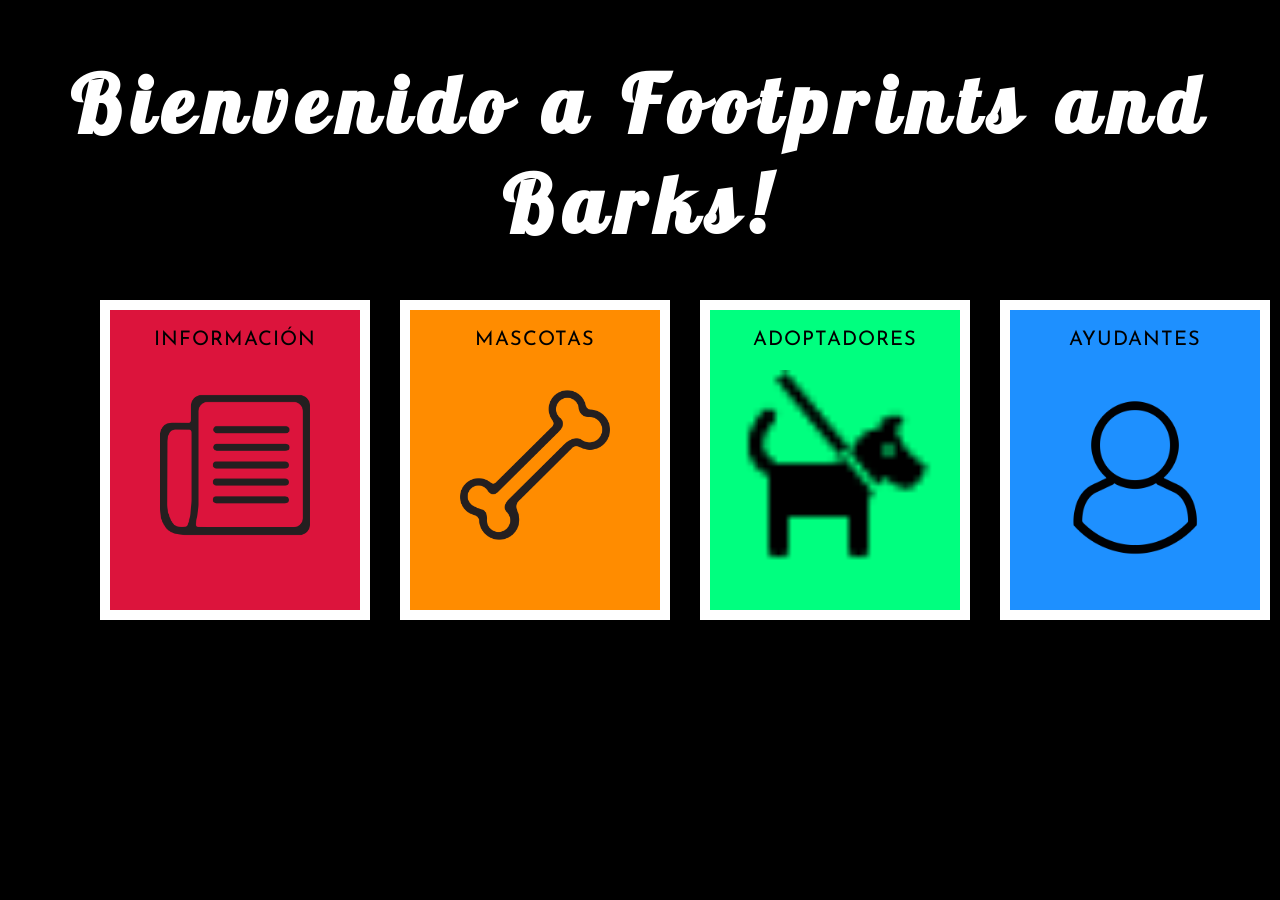
<file: docs/index.html>
<!DOCTYPE html>
<html lang = "es">
<head>
    <meta charset = "UTF-8">
    <title>Footprints and Barks</title>
    <link rel = "shortcut icon" href = "favicon.ico" >
    <link href = "estilos.css" type = "text/css" rel = "stylesheet">
    <link href = "https://fonts.googleapis.com/css?family=Lobster" rel = "stylesheet">
    <link href = "https://fonts.googleapis.com/css?family=Josefin+Sans" rel = "stylesheet">
    <script src="jquery-3.1.1.min.js">  </script>
</head>
<body>
    <h1> Bienvenido a Footprints and Barks! </h1>
    <br>

    <a href = "informacion.html">
        <div id = "div1">
            <p><center>INFORMACIÓN</center></p>
            <br>
            <img src="history.ico" alt ="imagen de huesos" height="150" width="150">
        </div>
    </a>

    <a href = "DB_DOGS.html">
        <div id = "div2">
            <p><center>MASCOTAS</center></p>
            <br>
            <img src="bones.ico" alt ="imagen de huesos" height="150" width="150">
            <!--<a href = "DB_DOGS.html" >  Base de datos de los perros  </a>-->
        </div>
    </a>

    <div id = "div3">
        <p><center>ADOPTADORES</center></p>
        <img src="dog.png" alt ="huella de perro" height="200" width="200">
    </div>

    <div id = "div4">
        <p> <center>AYUDANTES</center> </p>
        <img src="person.ico" alt ="Equipo de trabajo" height="200" width="200">
    </div>
    <script src="main.js" type="text/javascript">  </script>
</body>
</html>
</file>
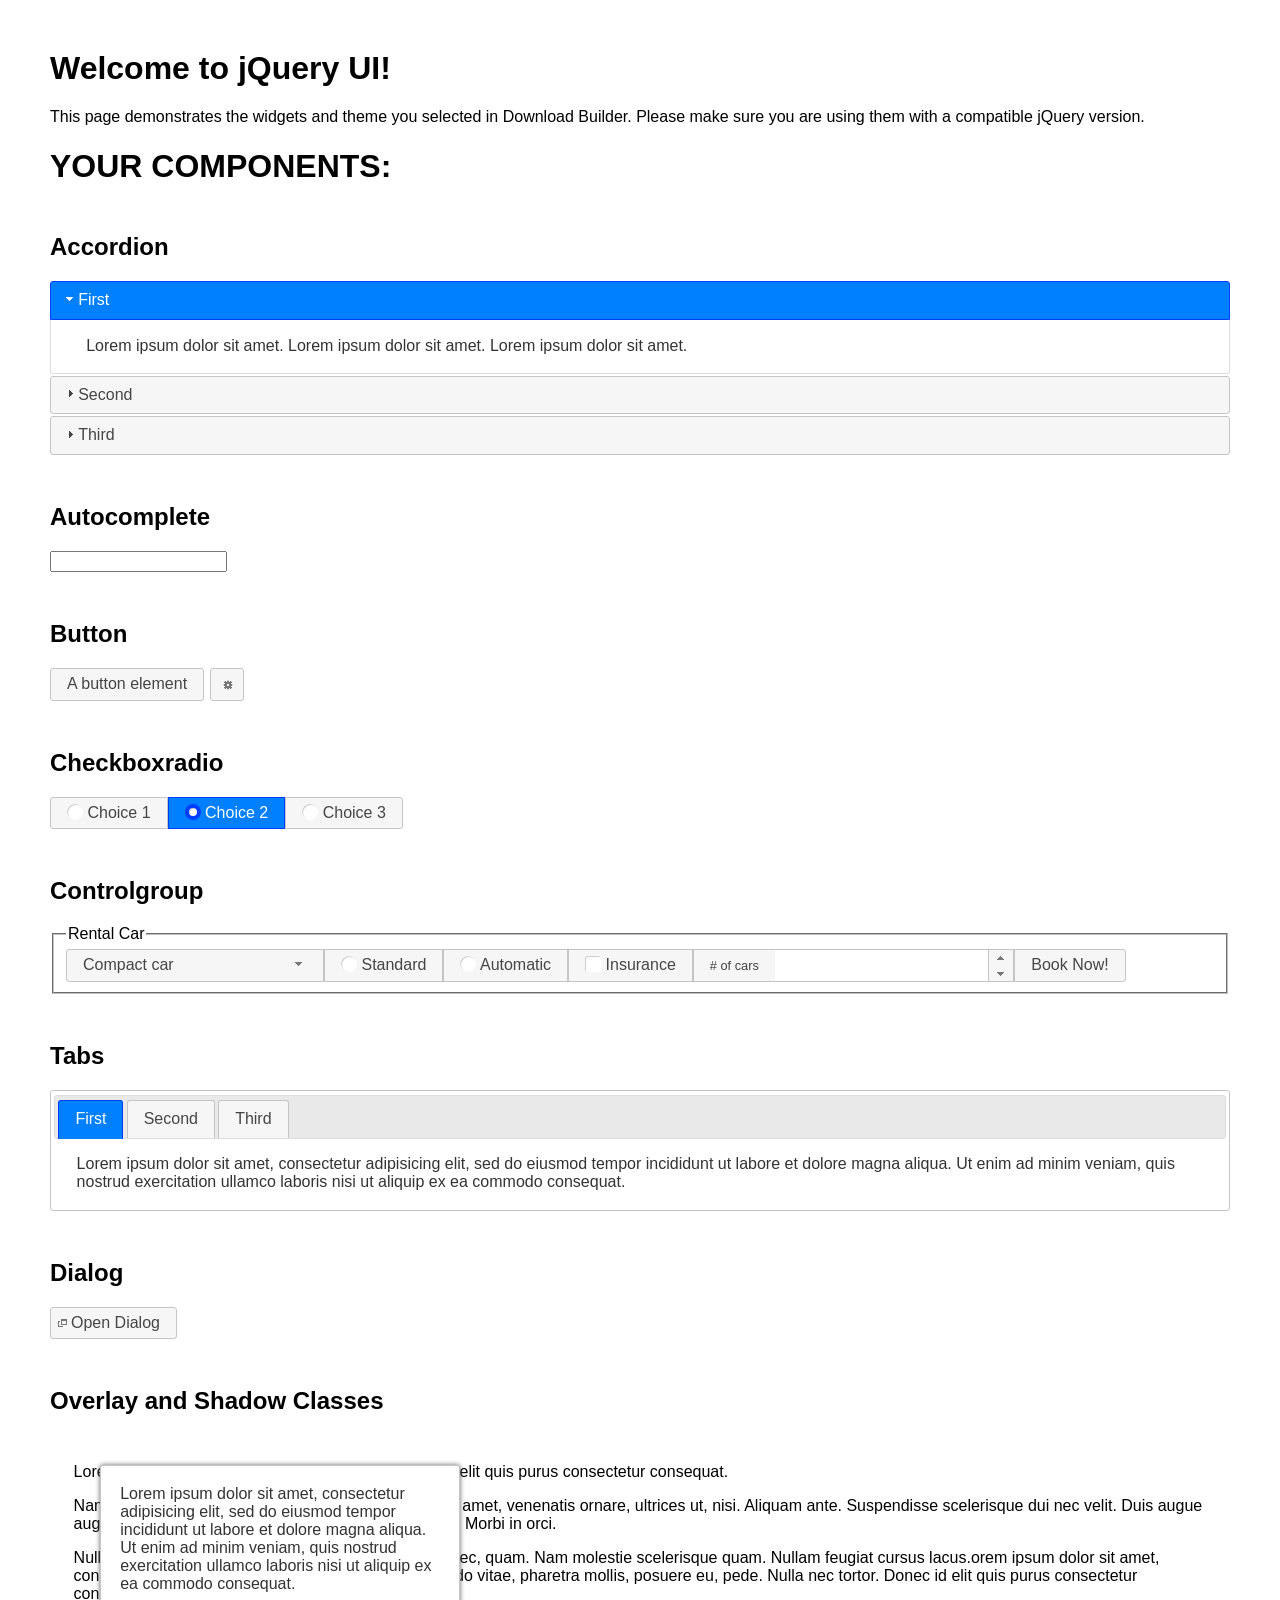
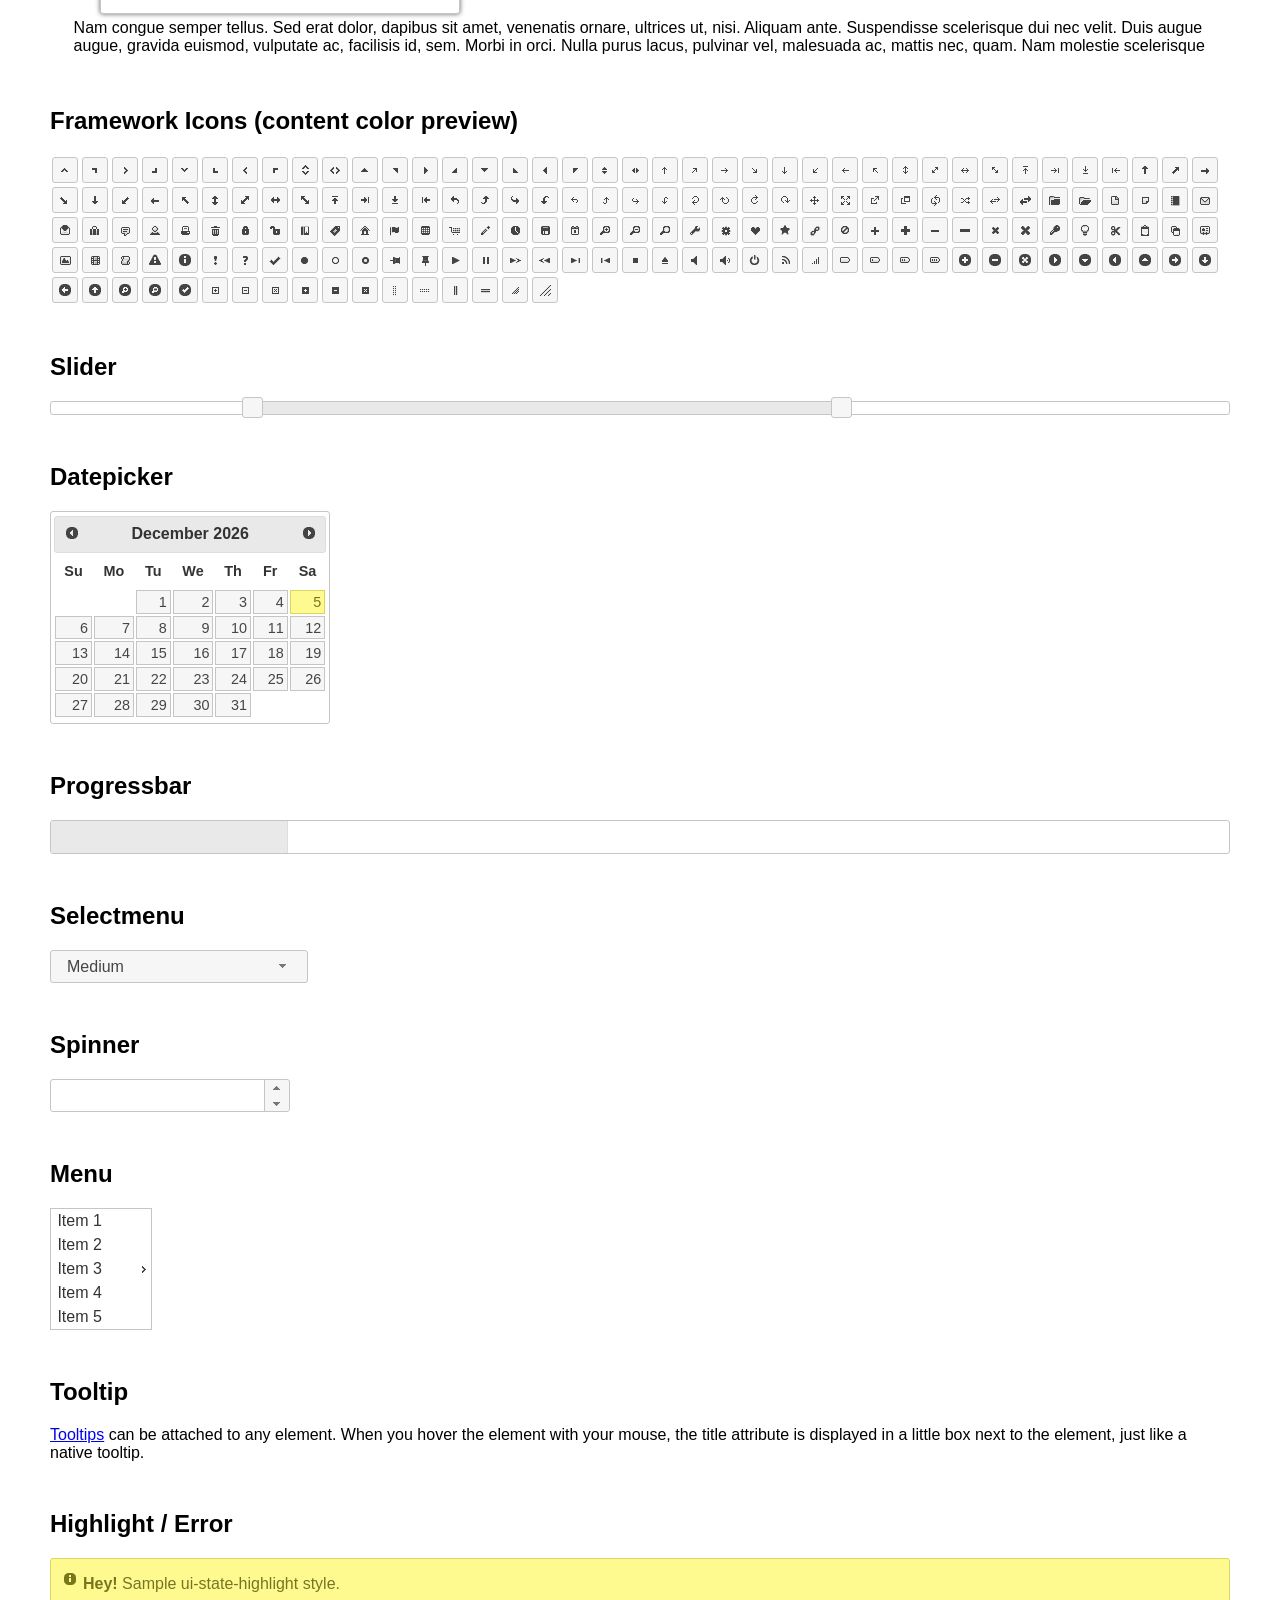
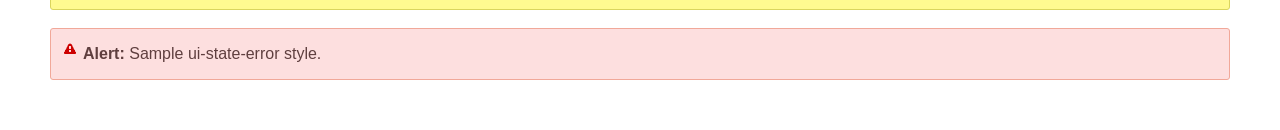
<file: Footprints and Barks/jquery/index.html>
<!doctype html>
<html lang="us">
<head>
	<meta charset="utf-8">
	<title>jQuery UI Example Page</title>
	<link href="jquery-ui.css" rel="stylesheet">
	<style>
	body{
		font-family: "Trebuchet MS", sans-serif;
		margin: 50px;
	}
	.demoHeaders {
		margin-top: 2em;
	}
	#dialog-link {
		padding: .4em 1em .4em 20px;
		text-decoration: none;
		position: relative;
	}
	#dialog-link span.ui-icon {
		margin: 0 5px 0 0;
		position: absolute;
		left: .2em;
		top: 50%;
		margin-top: -8px;
	}
	#icons {
		margin: 0;
		padding: 0;
	}
	#icons li {
		margin: 2px;
		position: relative;
		padding: 4px 0;
		cursor: pointer;
		float: left;
		list-style: none;
	}
	#icons span.ui-icon {
		float: left;
		margin: 0 4px;
	}
	.fakewindowcontain .ui-widget-overlay {
		position: absolute;
	}
	select {
		width: 200px;
	}
	</style>
</head>
<body>

<h1>Welcome to jQuery UI!</h1>

<div class="ui-widget">
	<p>This page demonstrates the widgets and theme you selected in Download Builder. Please make sure you are using them with a compatible jQuery version.</p>
</div>

<h1>YOUR COMPONENTS:</h1>


<!-- Accordion -->
<h2 class="demoHeaders">Accordion</h2>
<div id="accordion">
	<h3>First</h3>
	<div>Lorem ipsum dolor sit amet. Lorem ipsum dolor sit amet. Lorem ipsum dolor sit amet.</div>
	<h3>Second</h3>
	<div>Phasellus mattis tincidunt nibh.</div>
	<h3>Third</h3>
	<div>Nam dui erat, auctor a, dignissim quis.</div>
</div>



<!-- Autocomplete -->
<h2 class="demoHeaders">Autocomplete</h2>
<div>
	<input id="autocomplete" title="type &quot;a&quot;">
</div>



<!-- Button -->
<h2 class="demoHeaders">Button</h2>
<button id="button">A button element</button>
<button id="button-icon">An icon-only button</button>



<!-- Checkboxradio -->
<h2 class="demoHeaders">Checkboxradio</h2>
<form style="margin-top: 1em;">
	<div id="radioset">
		<input type="radio" id="radio1" name="radio"><label for="radio1">Choice 1</label>
		<input type="radio" id="radio2" name="radio" checked="checked"><label for="radio2">Choice 2</label>
		<input type="radio" id="radio3" name="radio"><label for="radio3">Choice 3</label>
	</div>
</form>



<!-- Controlgroup -->
<h2 class="demoHeaders">Controlgroup</h2>
<fieldset>
	<legend>Rental Car</legend>
	<div id="controlgroup">
		<select id="car-type">
			<option>Compact car</option>
			<option>Midsize car</option>
			<option>Full size car</option>
			<option>SUV</option>
			<option>Luxury</option>
			<option>Truck</option>
			<option>Van</option>
		</select>
		<label for="transmission-standard">Standard</label>
		<input type="radio" name="transmission" id="transmission-standard">
		<label for="transmission-automatic">Automatic</label>
		<input type="radio" name="transmission" id="transmission-automatic">
		<label for="insurance">Insurance</label>
		<input type="checkbox" name="insurance" id="insurance">
		<label for="horizontal-spinner" class="ui-controlgroup-label"># of cars</label>
		<input id="horizontal-spinner" class="ui-spinner-input">
		<button>Book Now!</button>
	</div>
</fieldset>



<!-- Tabs -->
<h2 class="demoHeaders">Tabs</h2>
<div id="tabs">
	<ul>
		<li><a href="#tabs-1">First</a></li>
		<li><a href="#tabs-2">Second</a></li>
		<li><a href="#tabs-3">Third</a></li>
	</ul>
	<div id="tabs-1">Lorem ipsum dolor sit amet, consectetur adipisicing elit, sed do eiusmod tempor incididunt ut labore et dolore magna aliqua. Ut enim ad minim veniam, quis nostrud exercitation ullamco laboris nisi ut aliquip ex ea commodo consequat.</div>
	<div id="tabs-2">Phasellus mattis tincidunt nibh. Cras orci urna, blandit id, pretium vel, aliquet ornare, felis. Maecenas scelerisque sem non nisl. Fusce sed lorem in enim dictum bibendum.</div>
	<div id="tabs-3">Nam dui erat, auctor a, dignissim quis, sollicitudin eu, felis. Pellentesque nisi urna, interdum eget, sagittis et, consequat vestibulum, lacus. Mauris porttitor ullamcorper augue.</div>
</div>



<h2 class="demoHeaders">Dialog</h2>
<p>
	<button id="dialog-link" class="ui-button ui-corner-all ui-widget">
		<span class="ui-icon ui-icon-newwin"></span>Open Dialog
	</button>
</p>

<h2 class="demoHeaders">Overlay and Shadow Classes</h2>
<div style="position: relative; width: 96%; height: 200px; padding:1% 2%; overflow:hidden;" class="fakewindowcontain">
	<p>Lorem ipsum dolor sit amet,  Nulla nec tortor. Donec id elit quis purus consectetur consequat. </p><p>Nam congue semper tellus. Sed erat dolor, dapibus sit amet, venenatis ornare, ultrices ut, nisi. Aliquam ante. Suspendisse scelerisque dui nec velit. Duis augue augue, gravida euismod, vulputate ac, facilisis id, sem. Morbi in orci. </p><p>Nulla purus lacus, pulvinar vel, malesuada ac, mattis nec, quam. Nam molestie scelerisque quam. Nullam feugiat cursus lacus.orem ipsum dolor sit amet, consectetur adipiscing elit. Donec libero risus, commodo vitae, pharetra mollis, posuere eu, pede. Nulla nec tortor. Donec id elit quis purus consectetur consequat. </p><p>Nam congue semper tellus. Sed erat dolor, dapibus sit amet, venenatis ornare, ultrices ut, nisi. Aliquam ante. Suspendisse scelerisque dui nec velit. Duis augue augue, gravida euismod, vulputate ac, facilisis id, sem. Morbi in orci. Nulla purus lacus, pulvinar vel, malesuada ac, mattis nec, quam. Nam molestie scelerisque quam. </p><p>Nullam feugiat cursus lacus.orem ipsum dolor sit amet, consectetur adipiscing elit. Donec libero risus, commodo vitae, pharetra mollis, posuere eu, pede. Nulla nec tortor. Donec id elit quis purus consectetur consequat. Nam congue semper tellus. Sed erat dolor, dapibus sit amet, venenatis ornare, ultrices ut, nisi. Aliquam ante. </p><p>Suspendisse scelerisque dui nec velit. Duis augue augue, gravida euismod, vulputate ac, facilisis id, sem. Morbi in orci. Nulla purus lacus, pulvinar vel, malesuada ac, mattis nec, quam. Nam molestie scelerisque quam. Nullam feugiat cursus lacus.orem ipsum dolor sit amet, consectetur adipiscing elit. Donec libero risus, commodo vitae, pharetra mollis, posuere eu, pede. Nulla nec tortor. Donec id elit quis purus consectetur consequat. Nam congue semper tellus. Sed erat dolor, dapibus sit amet, venenatis ornare, ultrices ut, nisi. </p>

	<!-- ui-dialog -->
	<div class="ui-widget-overlay ui-front"></div>
	<div style="position: absolute; width: 320px; left: 50px; top: 30px; padding: 1.2em" class="ui-widget ui-front ui-widget-content ui-corner-all ui-widget-shadow">
		Lorem ipsum dolor sit amet, consectetur adipisicing elit, sed do eiusmod tempor incididunt ut labore et dolore magna aliqua. Ut enim ad minim veniam, quis nostrud exercitation ullamco laboris nisi ut aliquip ex ea commodo consequat.
	</div>

</div>

<!-- ui-dialog -->
<div id="dialog" title="Dialog Title">
	<p>Lorem ipsum dolor sit amet, consectetur adipisicing elit, sed do eiusmod tempor incididunt ut labore et dolore magna aliqua. Ut enim ad minim veniam, quis nostrud exercitation ullamco laboris nisi ut aliquip ex ea commodo consequat.</p>
</div>



<h2 class="demoHeaders">Framework Icons (content color preview)</h2>
<ul id="icons" class="ui-widget ui-helper-clearfix">
	<li class="ui-state-default ui-corner-all" title=".ui-icon-caret-1-n"><span class="ui-icon ui-icon-caret-1-n"></span></li>
	<li class="ui-state-default ui-corner-all" title=".ui-icon-caret-1-ne"><span class="ui-icon ui-icon-caret-1-ne"></span></li>
	<li class="ui-state-default ui-corner-all" title=".ui-icon-caret-1-e"><span class="ui-icon ui-icon-caret-1-e"></span></li>
	<li class="ui-state-default ui-corner-all" title=".ui-icon-caret-1-se"><span class="ui-icon ui-icon-caret-1-se"></span></li>
	<li class="ui-state-default ui-corner-all" title=".ui-icon-caret-1-s"><span class="ui-icon ui-icon-caret-1-s"></span></li>
	<li class="ui-state-default ui-corner-all" title=".ui-icon-caret-1-sw"><span class="ui-icon ui-icon-caret-1-sw"></span></li>
	<li class="ui-state-default ui-corner-all" title=".ui-icon-caret-1-w"><span class="ui-icon ui-icon-caret-1-w"></span></li>
	<li class="ui-state-default ui-corner-all" title=".ui-icon-caret-1-nw"><span class="ui-icon ui-icon-caret-1-nw"></span></li>
	<li class="ui-state-default ui-corner-all" title=".ui-icon-caret-2-n-s"><span class="ui-icon ui-icon-caret-2-n-s"></span></li>
	<li class="ui-state-default ui-corner-all" title=".ui-icon-caret-2-e-w"><span class="ui-icon ui-icon-caret-2-e-w"></span></li>
	<li class="ui-state-default ui-corner-all" title=".ui-icon-triangle-1-n"><span class="ui-icon ui-icon-triangle-1-n"></span></li>
	<li class="ui-state-default ui-corner-all" title=".ui-icon-triangle-1-ne"><span class="ui-icon ui-icon-triangle-1-ne"></span></li>
	<li class="ui-state-default ui-corner-all" title=".ui-icon-triangle-1-e"><span class="ui-icon ui-icon-triangle-1-e"></span></li>
	<li class="ui-state-default ui-corner-all" title=".ui-icon-triangle-1-se"><span class="ui-icon ui-icon-triangle-1-se"></span></li>
	<li class="ui-state-default ui-corner-all" title=".ui-icon-triangle-1-s"><span class="ui-icon ui-icon-triangle-1-s"></span></li>
	<li class="ui-state-default ui-corner-all" title=".ui-icon-triangle-1-sw"><span class="ui-icon ui-icon-triangle-1-sw"></span></li>
	<li class="ui-state-default ui-corner-all" title=".ui-icon-triangle-1-w"><span class="ui-icon ui-icon-triangle-1-w"></span></li>
	<li class="ui-state-default ui-corner-all" title=".ui-icon-triangle-1-nw"><span class="ui-icon ui-icon-triangle-1-nw"></span></li>
	<li class="ui-state-default ui-corner-all" title=".ui-icon-triangle-2-n-s"><span class="ui-icon ui-icon-triangle-2-n-s"></span></li>
	<li class="ui-state-default ui-corner-all" title=".ui-icon-triangle-2-e-w"><span class="ui-icon ui-icon-triangle-2-e-w"></span></li>
	<li class="ui-state-default ui-corner-all" title=".ui-icon-arrow-1-n"><span class="ui-icon ui-icon-arrow-1-n"></span></li>
	<li class="ui-state-default ui-corner-all" title=".ui-icon-arrow-1-ne"><span class="ui-icon ui-icon-arrow-1-ne"></span></li>
	<li class="ui-state-default ui-corner-all" title=".ui-icon-arrow-1-e"><span class="ui-icon ui-icon-arrow-1-e"></span></li>
	<li class="ui-state-default ui-corner-all" title=".ui-icon-arrow-1-se"><span class="ui-icon ui-icon-arrow-1-se"></span></li>
	<li class="ui-state-default ui-corner-all" title=".ui-icon-arrow-1-s"><span class="ui-icon ui-icon-arrow-1-s"></span></li>
	<li class="ui-state-default ui-corner-all" title=".ui-icon-arrow-1-sw"><span class="ui-icon ui-icon-arrow-1-sw"></span></li>
	<li class="ui-state-default ui-corner-all" title=".ui-icon-arrow-1-w"><span class="ui-icon ui-icon-arrow-1-w"></span></li>
	<li class="ui-state-default ui-corner-all" title=".ui-icon-arrow-1-nw"><span class="ui-icon ui-icon-arrow-1-nw"></span></li>
	<li class="ui-state-default ui-corner-all" title=".ui-icon-arrow-2-n-s"><span class="ui-icon ui-icon-arrow-2-n-s"></span></li>
	<li class="ui-state-default ui-corner-all" title=".ui-icon-arrow-2-ne-sw"><span class="ui-icon ui-icon-arrow-2-ne-sw"></span></li>
	<li class="ui-state-default ui-corner-all" title=".ui-icon-arrow-2-e-w"><span class="ui-icon ui-icon-arrow-2-e-w"></span></li>
	<li class="ui-state-default ui-corner-all" title=".ui-icon-arrow-2-se-nw"><span class="ui-icon ui-icon-arrow-2-se-nw"></span></li>
	<li class="ui-state-default ui-corner-all" title=".ui-icon-arrowstop-1-n"><span class="ui-icon ui-icon-arrowstop-1-n"></span></li>
	<li class="ui-state-default ui-corner-all" title=".ui-icon-arrowstop-1-e"><span class="ui-icon ui-icon-arrowstop-1-e"></span></li>
	<li class="ui-state-default ui-corner-all" title=".ui-icon-arrowstop-1-s"><span class="ui-icon ui-icon-arrowstop-1-s"></span></li>
	<li class="ui-state-default ui-corner-all" title=".ui-icon-arrowstop-1-w"><span class="ui-icon ui-icon-arrowstop-1-w"></span></li>
	<li class="ui-state-default ui-corner-all" title=".ui-icon-arrowthick-1-n"><span class="ui-icon ui-icon-arrowthick-1-n"></span></li>
	<li class="ui-state-default ui-corner-all" title=".ui-icon-arrowthick-1-ne"><span class="ui-icon ui-icon-arrowthick-1-ne"></span></li>
	<li class="ui-state-default ui-corner-all" title=".ui-icon-arrowthick-1-e"><span class="ui-icon ui-icon-arrowthick-1-e"></span></li>
	<li class="ui-state-default ui-corner-all" title=".ui-icon-arrowthick-1-se"><span class="ui-icon ui-icon-arrowthick-1-se"></span></li>
	<li class="ui-state-default ui-corner-all" title=".ui-icon-arrowthick-1-s"><span class="ui-icon ui-icon-arrowthick-1-s"></span></li>
	<li class="ui-state-default ui-corner-all" title=".ui-icon-arrowthick-1-sw"><span class="ui-icon ui-icon-arrowthick-1-sw"></span></li>
	<li class="ui-state-default ui-corner-all" title=".ui-icon-arrowthick-1-w"><span class="ui-icon ui-icon-arrowthick-1-w"></span></li>
	<li class="ui-state-default ui-corner-all" title=".ui-icon-arrowthick-1-nw"><span class="ui-icon ui-icon-arrowthick-1-nw"></span></li>
	<li class="ui-state-default ui-corner-all" title=".ui-icon-arrowthick-2-n-s"><span class="ui-icon ui-icon-arrowthick-2-n-s"></span></li>
	<li class="ui-state-default ui-corner-all" title=".ui-icon-arrowthick-2-ne-sw"><span class="ui-icon ui-icon-arrowthick-2-ne-sw"></span></li>
	<li class="ui-state-default ui-corner-all" title=".ui-icon-arrowthick-2-e-w"><span class="ui-icon ui-icon-arrowthick-2-e-w"></span></li>
	<li class="ui-state-default ui-corner-all" title=".ui-icon-arrowthick-2-se-nw"><span class="ui-icon ui-icon-arrowthick-2-se-nw"></span></li>
	<li class="ui-state-default ui-corner-all" title=".ui-icon-arrowthickstop-1-n"><span class="ui-icon ui-icon-arrowthickstop-1-n"></span></li>
	<li class="ui-state-default ui-corner-all" title=".ui-icon-arrowthickstop-1-e"><span class="ui-icon ui-icon-arrowthickstop-1-e"></span></li>
	<li class="ui-state-default ui-corner-all" title=".ui-icon-arrowthickstop-1-s"><span class="ui-icon ui-icon-arrowthickstop-1-s"></span></li>
	<li class="ui-state-default ui-corner-all" title=".ui-icon-arrowthickstop-1-w"><span class="ui-icon ui-icon-arrowthickstop-1-w"></span></li>
	<li class="ui-state-default ui-corner-all" title=".ui-icon-arrowreturnthick-1-w"><span class="ui-icon ui-icon-arrowreturnthick-1-w"></span></li>
	<li class="ui-state-default ui-corner-all" title=".ui-icon-arrowreturnthick-1-n"><span class="ui-icon ui-icon-arrowreturnthick-1-n"></span></li>
	<li class="ui-state-default ui-corner-all" title=".ui-icon-arrowreturnthick-1-e"><span class="ui-icon ui-icon-arrowreturnthick-1-e"></span></li>
	<li class="ui-state-default ui-corner-all" title=".ui-icon-arrowreturnthick-1-s"><span class="ui-icon ui-icon-arrowreturnthick-1-s"></span></li>
	<li class="ui-state-default ui-corner-all" title=".ui-icon-arrowreturn-1-w"><span class="ui-icon ui-icon-arrowreturn-1-w"></span></li>
	<li class="ui-state-default ui-corner-all" title=".ui-icon-arrowreturn-1-n"><span class="ui-icon ui-icon-arrowreturn-1-n"></span></li>
	<li class="ui-state-default ui-corner-all" title=".ui-icon-arrowreturn-1-e"><span class="ui-icon ui-icon-arrowreturn-1-e"></span></li>
	<li class="ui-state-default ui-corner-all" title=".ui-icon-arrowreturn-1-s"><span class="ui-icon ui-icon-arrowreturn-1-s"></span></li>
	<li class="ui-state-default ui-corner-all" title=".ui-icon-arrowrefresh-1-w"><span class="ui-icon ui-icon-arrowrefresh-1-w"></span></li>
	<li class="ui-state-default ui-corner-all" title=".ui-icon-arrowrefresh-1-n"><span class="ui-icon ui-icon-arrowrefresh-1-n"></span></li>
	<li class="ui-state-default ui-corner-all" title=".ui-icon-arrowrefresh-1-e"><span class="ui-icon ui-icon-arrowrefresh-1-e"></span></li>
	<li class="ui-state-default ui-corner-all" title=".ui-icon-arrowrefresh-1-s"><span class="ui-icon ui-icon-arrowrefresh-1-s"></span></li>
	<li class="ui-state-default ui-corner-all" title=".ui-icon-arrow-4"><span class="ui-icon ui-icon-arrow-4"></span></li>
	<li class="ui-state-default ui-corner-all" title=".ui-icon-arrow-4-diag"><span class="ui-icon ui-icon-arrow-4-diag"></span></li>
	<li class="ui-state-default ui-corner-all" title=".ui-icon-extlink"><span class="ui-icon ui-icon-extlink"></span></li>
	<li class="ui-state-default ui-corner-all" title=".ui-icon-newwin"><span class="ui-icon ui-icon-newwin"></span></li>
	<li class="ui-state-default ui-corner-all" title=".ui-icon-refresh"><span class="ui-icon ui-icon-refresh"></span></li>
	<li class="ui-state-default ui-corner-all" title=".ui-icon-shuffle"><span class="ui-icon ui-icon-shuffle"></span></li>
	<li class="ui-state-default ui-corner-all" title=".ui-icon-transfer-e-w"><span class="ui-icon ui-icon-transfer-e-w"></span></li>
	<li class="ui-state-default ui-corner-all" title=".ui-icon-transferthick-e-w"><span class="ui-icon ui-icon-transferthick-e-w"></span></li>
	<li class="ui-state-default ui-corner-all" title=".ui-icon-folder-collapsed"><span class="ui-icon ui-icon-folder-collapsed"></span></li>
	<li class="ui-state-default ui-corner-all" title=".ui-icon-folder-open"><span class="ui-icon ui-icon-folder-open"></span></li>
	<li class="ui-state-default ui-corner-all" title=".ui-icon-document"><span class="ui-icon ui-icon-document"></span></li>
	<li class="ui-state-default ui-corner-all" title=".ui-icon-document-b"><span class="ui-icon ui-icon-document-b"></span></li>
	<li class="ui-state-default ui-corner-all" title=".ui-icon-note"><span class="ui-icon ui-icon-note"></span></li>
	<li class="ui-state-default ui-corner-all" title=".ui-icon-mail-closed"><span class="ui-icon ui-icon-mail-closed"></span></li>
	<li class="ui-state-default ui-corner-all" title=".ui-icon-mail-open"><span class="ui-icon ui-icon-mail-open"></span></li>
	<li class="ui-state-default ui-corner-all" title=".ui-icon-suitcase"><span class="ui-icon ui-icon-suitcase"></span></li>
	<li class="ui-state-default ui-corner-all" title=".ui-icon-comment"><span class="ui-icon ui-icon-comment"></span></li>
	<li class="ui-state-default ui-corner-all" title=".ui-icon-person"><span class="ui-icon ui-icon-person"></span></li>
	<li class="ui-state-default ui-corner-all" title=".ui-icon-print"><span class="ui-icon ui-icon-print"></span></li>
	<li class="ui-state-default ui-corner-all" title=".ui-icon-trash"><span class="ui-icon ui-icon-trash"></span></li>
	<li class="ui-state-default ui-corner-all" title=".ui-icon-locked"><span class="ui-icon ui-icon-locked"></span></li>
	<li class="ui-state-default ui-corner-all" title=".ui-icon-unlocked"><span class="ui-icon ui-icon-unlocked"></span></li>
	<li class="ui-state-default ui-corner-all" title=".ui-icon-bookmark"><span class="ui-icon ui-icon-bookmark"></span></li>
	<li class="ui-state-default ui-corner-all" title=".ui-icon-tag"><span class="ui-icon ui-icon-tag"></span></li>
	<li class="ui-state-default ui-corner-all" title=".ui-icon-home"><span class="ui-icon ui-icon-home"></span></li>
	<li class="ui-state-default ui-corner-all" title=".ui-icon-flag"><span class="ui-icon ui-icon-flag"></span></li>
	<li class="ui-state-default ui-corner-all" title=".ui-icon-calculator"><span class="ui-icon ui-icon-calculator"></span></li>
	<li class="ui-state-default ui-corner-all" title=".ui-icon-cart"><span class="ui-icon ui-icon-cart"></span></li>
	<li class="ui-state-default ui-corner-all" title=".ui-icon-pencil"><span class="ui-icon ui-icon-pencil"></span></li>
	<li class="ui-state-default ui-corner-all" title=".ui-icon-clock"><span class="ui-icon ui-icon-clock"></span></li>
	<li class="ui-state-default ui-corner-all" title=".ui-icon-disk"><span class="ui-icon ui-icon-disk"></span></li>
	<li class="ui-state-default ui-corner-all" title=".ui-icon-calendar"><span class="ui-icon ui-icon-calendar"></span></li>
	<li class="ui-state-default ui-corner-all" title=".ui-icon-zoomin"><span class="ui-icon ui-icon-zoomin"></span></li>
	<li class="ui-state-default ui-corner-all" title=".ui-icon-zoomout"><span class="ui-icon ui-icon-zoomout"></span></li>
	<li class="ui-state-default ui-corner-all" title=".ui-icon-search"><span class="ui-icon ui-icon-search"></span></li>
	<li class="ui-state-default ui-corner-all" title=".ui-icon-wrench"><span class="ui-icon ui-icon-wrench"></span></li>
	<li class="ui-state-default ui-corner-all" title=".ui-icon-gear"><span class="ui-icon ui-icon-gear"></span></li>
	<li class="ui-state-default ui-corner-all" title=".ui-icon-heart"><span class="ui-icon ui-icon-heart"></span></li>
	<li class="ui-state-default ui-corner-all" title=".ui-icon-star"><span class="ui-icon ui-icon-star"></span></li>
	<li class="ui-state-default ui-corner-all" title=".ui-icon-link"><span class="ui-icon ui-icon-link"></span></li>
	<li class="ui-state-default ui-corner-all" title=".ui-icon-cancel"><span class="ui-icon ui-icon-cancel"></span></li>
	<li class="ui-state-default ui-corner-all" title=".ui-icon-plus"><span class="ui-icon ui-icon-plus"></span></li>
	<li class="ui-state-default ui-corner-all" title=".ui-icon-plusthick"><span class="ui-icon ui-icon-plusthick"></span></li>
	<li class="ui-state-default ui-corner-all" title=".ui-icon-minus"><span class="ui-icon ui-icon-minus"></span></li>
	<li class="ui-state-default ui-corner-all" title=".ui-icon-minusthick"><span class="ui-icon ui-icon-minusthick"></span></li>
	<li class="ui-state-default ui-corner-all" title=".ui-icon-close"><span class="ui-icon ui-icon-close"></span></li>
	<li class="ui-state-default ui-corner-all" title=".ui-icon-closethick"><span class="ui-icon ui-icon-closethick"></span></li>
	<li class="ui-state-default ui-corner-all" title=".ui-icon-key"><span class="ui-icon ui-icon-key"></span></li>
	<li class="ui-state-default ui-corner-all" title=".ui-icon-lightbulb"><span class="ui-icon ui-icon-lightbulb"></span></li>
	<li class="ui-state-default ui-corner-all" title=".ui-icon-scissors"><span class="ui-icon ui-icon-scissors"></span></li>
	<li class="ui-state-default ui-corner-all" title=".ui-icon-clipboard"><span class="ui-icon ui-icon-clipboard"></span></li>
	<li class="ui-state-default ui-corner-all" title=".ui-icon-copy"><span class="ui-icon ui-icon-copy"></span></li>
	<li class="ui-state-default ui-corner-all" title=".ui-icon-contact"><span class="ui-icon ui-icon-contact"></span></li>
	<li class="ui-state-default ui-corner-all" title=".ui-icon-image"><span class="ui-icon ui-icon-image"></span></li>
	<li class="ui-state-default ui-corner-all" title=".ui-icon-video"><span class="ui-icon ui-icon-video"></span></li>
	<li class="ui-state-default ui-corner-all" title=".ui-icon-script"><span class="ui-icon ui-icon-script"></span></li>
	<li class="ui-state-default ui-corner-all" title=".ui-icon-alert"><span class="ui-icon ui-icon-alert"></span></li>
	<li class="ui-state-default ui-corner-all" title=".ui-icon-info"><span class="ui-icon ui-icon-info"></span></li>
	<li class="ui-state-default ui-corner-all" title=".ui-icon-notice"><span class="ui-icon ui-icon-notice"></span></li>
	<li class="ui-state-default ui-corner-all" title=".ui-icon-help"><span class="ui-icon ui-icon-help"></span></li>
	<li class="ui-state-default ui-corner-all" title=".ui-icon-check"><span class="ui-icon ui-icon-check"></span></li>
	<li class="ui-state-default ui-corner-all" title=".ui-icon-bullet"><span class="ui-icon ui-icon-bullet"></span></li>
	<li class="ui-state-default ui-corner-all" title=".ui-icon-radio-off"><span class="ui-icon ui-icon-radio-off"></span></li>
	<li class="ui-state-default ui-corner-all" title=".ui-icon-radio-on"><span class="ui-icon ui-icon-radio-on"></span></li>
	<li class="ui-state-default ui-corner-all" title=".ui-icon-pin-w"><span class="ui-icon ui-icon-pin-w"></span></li>
	<li class="ui-state-default ui-corner-all" title=".ui-icon-pin-s"><span class="ui-icon ui-icon-pin-s"></span></li>
	<li class="ui-state-default ui-corner-all" title=".ui-icon-play"><span class="ui-icon ui-icon-play"></span></li>
	<li class="ui-state-default ui-corner-all" title=".ui-icon-pause"><span class="ui-icon ui-icon-pause"></span></li>
	<li class="ui-state-default ui-corner-all" title=".ui-icon-seek-next"><span class="ui-icon ui-icon-seek-next"></span></li>
	<li class="ui-state-default ui-corner-all" title=".ui-icon-seek-prev"><span class="ui-icon ui-icon-seek-prev"></span></li>
	<li class="ui-state-default ui-corner-all" title=".ui-icon-seek-end"><span class="ui-icon ui-icon-seek-end"></span></li>
	<li class="ui-state-default ui-corner-all" title=".ui-icon-seek-first"><span class="ui-icon ui-icon-seek-first"></span></li>
	<li class="ui-state-default ui-corner-all" title=".ui-icon-stop"><span class="ui-icon ui-icon-stop"></span></li>
	<li class="ui-state-default ui-corner-all" title=".ui-icon-eject"><span class="ui-icon ui-icon-eject"></span></li>
	<li class="ui-state-default ui-corner-all" title=".ui-icon-volume-off"><span class="ui-icon ui-icon-volume-off"></span></li>
	<li class="ui-state-default ui-corner-all" title=".ui-icon-volume-on"><span class="ui-icon ui-icon-volume-on"></span></li>
	<li class="ui-state-default ui-corner-all" title=".ui-icon-power"><span class="ui-icon ui-icon-power"></span></li>
	<li class="ui-state-default ui-corner-all" title=".ui-icon-signal-diag"><span class="ui-icon ui-icon-signal-diag"></span></li>
	<li class="ui-state-default ui-corner-all" title=".ui-icon-signal"><span class="ui-icon ui-icon-signal"></span></li>
	<li class="ui-state-default ui-corner-all" title=".ui-icon-battery-0"><span class="ui-icon ui-icon-battery-0"></span></li>
	<li class="ui-state-default ui-corner-all" title=".ui-icon-battery-1"><span class="ui-icon ui-icon-battery-1"></span></li>
	<li class="ui-state-default ui-corner-all" title=".ui-icon-battery-2"><span class="ui-icon ui-icon-battery-2"></span></li>
	<li class="ui-state-default ui-corner-all" title=".ui-icon-battery-3"><span class="ui-icon ui-icon-battery-3"></span></li>
	<li class="ui-state-default ui-corner-all" title=".ui-icon-circle-plus"><span class="ui-icon ui-icon-circle-plus"></span></li>
	<li class="ui-state-default ui-corner-all" title=".ui-icon-circle-minus"><span class="ui-icon ui-icon-circle-minus"></span></li>
	<li class="ui-state-default ui-corner-all" title=".ui-icon-circle-close"><span class="ui-icon ui-icon-circle-close"></span></li>
	<li class="ui-state-default ui-corner-all" title=".ui-icon-circle-triangle-e"><span class="ui-icon ui-icon-circle-triangle-e"></span></li>
	<li class="ui-state-default ui-corner-all" title=".ui-icon-circle-triangle-s"><span class="ui-icon ui-icon-circle-triangle-s"></span></li>
	<li class="ui-state-default ui-corner-all" title=".ui-icon-circle-triangle-w"><span class="ui-icon ui-icon-circle-triangle-w"></span></li>
	<li class="ui-state-default ui-corner-all" title=".ui-icon-circle-triangle-n"><span class="ui-icon ui-icon-circle-triangle-n"></span></li>
	<li class="ui-state-default ui-corner-all" title=".ui-icon-circle-arrow-e"><span class="ui-icon ui-icon-circle-arrow-e"></span></li>
	<li class="ui-state-default ui-corner-all" title=".ui-icon-circle-arrow-s"><span class="ui-icon ui-icon-circle-arrow-s"></span></li>
	<li class="ui-state-default ui-corner-all" title=".ui-icon-circle-arrow-w"><span class="ui-icon ui-icon-circle-arrow-w"></span></li>
	<li class="ui-state-default ui-corner-all" title=".ui-icon-circle-arrow-n"><span class="ui-icon ui-icon-circle-arrow-n"></span></li>
	<li class="ui-state-default ui-corner-all" title=".ui-icon-circle-zoomin"><span class="ui-icon ui-icon-circle-zoomin"></span></li>
	<li class="ui-state-default ui-corner-all" title=".ui-icon-circle-zoomout"><span class="ui-icon ui-icon-circle-zoomout"></span></li>
	<li class="ui-state-default ui-corner-all" title=".ui-icon-circle-check"><span class="ui-icon ui-icon-circle-check"></span></li>
	<li class="ui-state-default ui-corner-all" title=".ui-icon-circlesmall-plus"><span class="ui-icon ui-icon-circlesmall-plus"></span></li>
	<li class="ui-state-default ui-corner-all" title=".ui-icon-circlesmall-minus"><span class="ui-icon ui-icon-circlesmall-minus"></span></li>
	<li class="ui-state-default ui-corner-all" title=".ui-icon-circlesmall-close"><span class="ui-icon ui-icon-circlesmall-close"></span></li>
	<li class="ui-state-default ui-corner-all" title=".ui-icon-squaresmall-plus"><span class="ui-icon ui-icon-squaresmall-plus"></span></li>
	<li class="ui-state-default ui-corner-all" title=".ui-icon-squaresmall-minus"><span class="ui-icon ui-icon-squaresmall-minus"></span></li>
	<li class="ui-state-default ui-corner-all" title=".ui-icon-squaresmall-close"><span class="ui-icon ui-icon-squaresmall-close"></span></li>
	<li class="ui-state-default ui-corner-all" title=".ui-icon-grip-dotted-vertical"><span class="ui-icon ui-icon-grip-dotted-vertical"></span></li>
	<li class="ui-state-default ui-corner-all" title=".ui-icon-grip-dotted-horizontal"><span class="ui-icon ui-icon-grip-dotted-horizontal"></span></li>
	<li class="ui-state-default ui-corner-all" title=".ui-icon-grip-solid-vertical"><span class="ui-icon ui-icon-grip-solid-vertical"></span></li>
	<li class="ui-state-default ui-corner-all" title=".ui-icon-grip-solid-horizontal"><span class="ui-icon ui-icon-grip-solid-horizontal"></span></li>
	<li class="ui-state-default ui-corner-all" title=".ui-icon-gripsmall-diagonal-se"><span class="ui-icon ui-icon-gripsmall-diagonal-se"></span></li>
	<li class="ui-state-default ui-corner-all" title=".ui-icon-grip-diagonal-se"><span class="ui-icon ui-icon-grip-diagonal-se"></span></li>
</ul>


<!-- Slider -->
<h2 class="demoHeaders">Slider</h2>
<div id="slider"></div>



<!-- Datepicker -->
<h2 class="demoHeaders">Datepicker</h2>
<div id="datepicker"></div>



<!-- Progressbar -->
<h2 class="demoHeaders">Progressbar</h2>
<div id="progressbar"></div>



<!-- Progressbar -->
<h2 class="demoHeaders">Selectmenu</h2>
<select id="selectmenu">
	<option>Slower</option>
	<option>Slow</option>
	<option selected="selected">Medium</option>
	<option>Fast</option>
	<option>Faster</option>
</select>



<!-- Spinner -->
<h2 class="demoHeaders">Spinner</h2>
<input id="spinner">



<!-- Menu -->
<h2 class="demoHeaders">Menu</h2>
<ul style="width:100px;" id="menu">
	<li><div>Item 1</div></li>
	<li><div>Item 2</div></li>
	<li><div>Item 3</div>
		<ul>
			<li><div>Item 3-1</div></li>
			<li><div>Item 3-2</div></li>
			<li><div>Item 3-3</div></li>
			<li><div>Item 3-4</div></li>
			<li><div>Item 3-5</div></li>
		</ul>
	</li>
	<li><div>Item 4</div></li>
	<li><div>Item 5</div></li>
</ul>



<!-- Tooltip -->
<h2 class="demoHeaders">Tooltip</h2>
<p id="tooltip">
	<a href="#" title="That&apos;s what this widget is">Tooltips</a> can be attached to any element. When you hover
the element with your mouse, the title attribute is displayed in a little box next to the element, just like a native tooltip.
</p>


<!-- Highlight / Error -->
<h2 class="demoHeaders">Highlight / Error</h2>
<div class="ui-widget">
	<div class="ui-state-highlight ui-corner-all" style="margin-top: 20px; padding: 0 .7em;">
		<p><span class="ui-icon ui-icon-info" style="float: left; margin-right: .3em;"></span>
		<strong>Hey!</strong> Sample ui-state-highlight style.</p>
	</div>
</div>
<br>
<div class="ui-widget">
	<div class="ui-state-error ui-corner-all" style="padding: 0 .7em;">
		<p><span class="ui-icon ui-icon-alert" style="float: left; margin-right: .3em;"></span>
		<strong>Alert:</strong> Sample ui-state-error style.</p>
	</div>
</div>

<script src="external/jquery/jquery.js"></script>
<script src="jquery-ui.js"></script>
<script>

$( "#accordion" ).accordion();



var availableTags = [
	"ActionScript",
	"AppleScript",
	"Asp",
	"BASIC",
	"C",
	"C++",
	"Clojure",
	"COBOL",
	"ColdFusion",
	"Erlang",
	"Fortran",
	"Groovy",
	"Haskell",
	"Java",
	"JavaScript",
	"Lisp",
	"Perl",
	"PHP",
	"Python",
	"Ruby",
	"Scala",
	"Scheme"
];
$( "#autocomplete" ).autocomplete({
	source: availableTags
});



$( "#button" ).button();
$( "#button-icon" ).button({
	icon: "ui-icon-gear",
	showLabel: false
});



$( "#radioset" ).buttonset();



$( "#controlgroup" ).controlgroup();



$( "#tabs" ).tabs();



$( "#dialog" ).dialog({
	autoOpen: false,
	width: 400,
	buttons: [
		{
			text: "Ok",
			click: function() {
				$( this ).dialog( "close" );
			}
		},
		{
			text: "Cancel",
			click: function() {
				$( this ).dialog( "close" );
			}
		}
	]
});

// Link to open the dialog
$( "#dialog-link" ).click(function( event ) {
	$( "#dialog" ).dialog( "open" );
	event.preventDefault();
});



$( "#datepicker" ).datepicker({
	inline: true
});



$( "#slider" ).slider({
	range: true,
	values: [ 17, 67 ]
});



$( "#progressbar" ).progressbar({
	value: 20
});



$( "#spinner" ).spinner();



$( "#menu" ).menu();



$( "#tooltip" ).tooltip();



$( "#selectmenu" ).selectmenu();


// Hover states on the static widgets
$( "#dialog-link, #icons li" ).hover(
	function() {
		$( this ).addClass( "ui-state-hover" );
	},
	function() {
		$( this ).removeClass( "ui-state-hover" );
	}
);
</script>
</body>
</html>
</file>
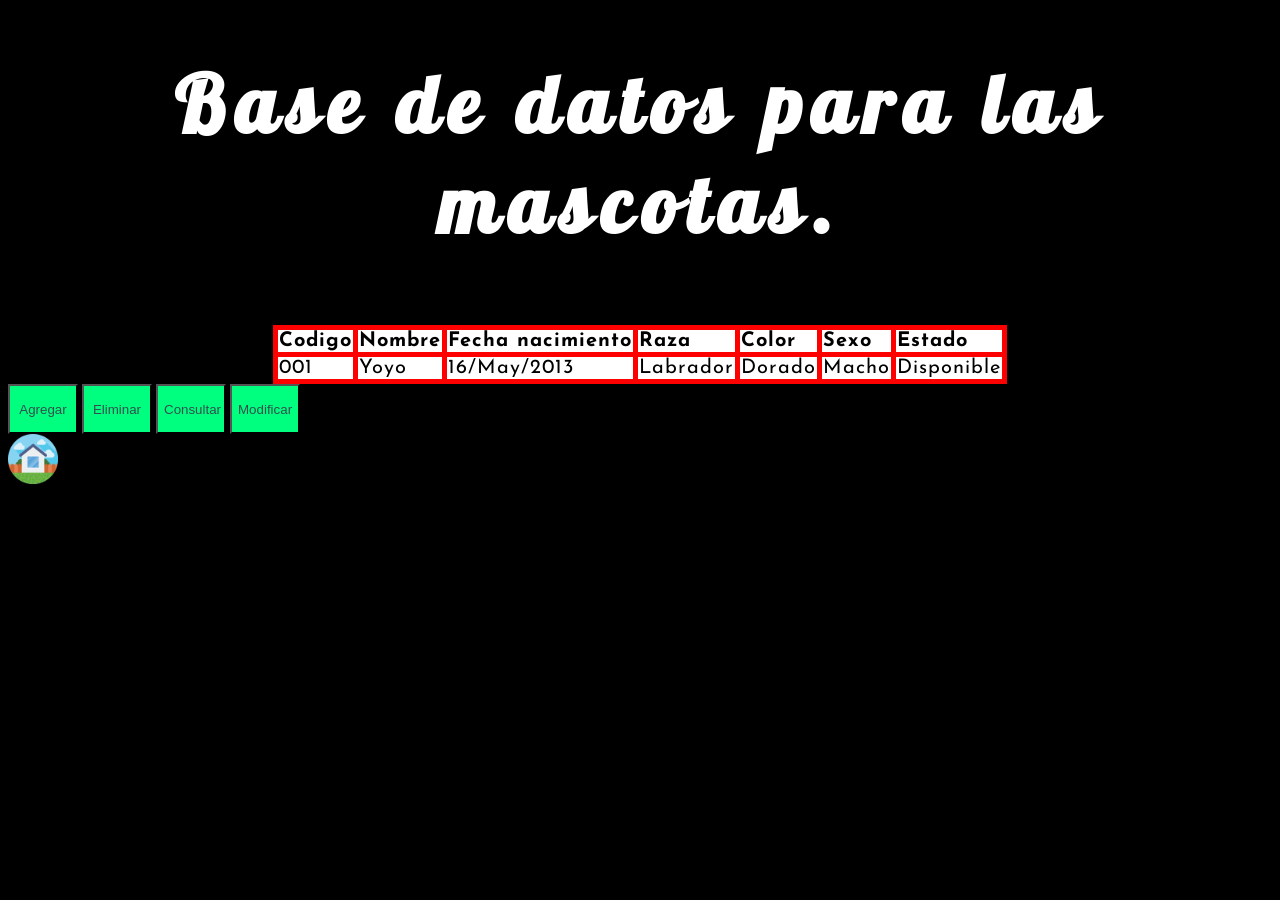
<file: docs/DB_DOGS.html>
<!DOCTYPE html>
<html lang="es">
<head>
    <meta charset="UTF-8">
    <title>Base de datos para Mascotas</title>
    <link href = "estilos.css" type = "text/css" rel = "stylesheet">
    <link href = "https://fonts.googleapis.com/css?family=Lobster" rel = "stylesheet">
    <link href = "https://fonts.googleapis.com/css?family=Josefin+Sans" rel = "stylesheet">
    <script src="jquery-3.1.1.min.js">  </script>
</head>
<body>
    <h1> Base de datos para las mascotas. </h1>
    <!-- Creacion de la tabla -->
    <table>
            <caption> Base de datos. </caption>
            <!-- Cabecera de la tabla -->
            <thead>
                <tr>
                    <th> Codigo </th>
                    <th> Nombre </th>
                    <th> Fecha nacimiento </th>
                    <th> Raza </th>
                    <th> Color </th>
                    <th> Sexo </th>
                    <th> Estado </th>
                </tr>
            </thead>
            <!-- Datos de la tabla -->
            <tbody>
                <tr>
                    <td> 001 </td>
                    <td> Yoyo </td>
                    <td> 16/May/2013 </td>
                    <td> Labrador </td>
                    <td> Dorado </td>
                    <td> Macho </td>
                    <td> Disponible </td>
                </tr>
            </tbody>
    </table>
    <button id="btn_Agregar"> Agregar </button>
    <button id="btn_Eliminar"> Eliminar </button>
    <button id="btn_Consultar"> Consultar </button>
    <button id="btn_Modificar"> Modificar </button>
    <script src="main.js" type="text/javascript">  </script>
</body>
<footer>
    <a href = "index.html"> <img id="imaReturn" src = "home.png" alt = "Imagen regresar"> </a>
</footer>
</html>
</file>
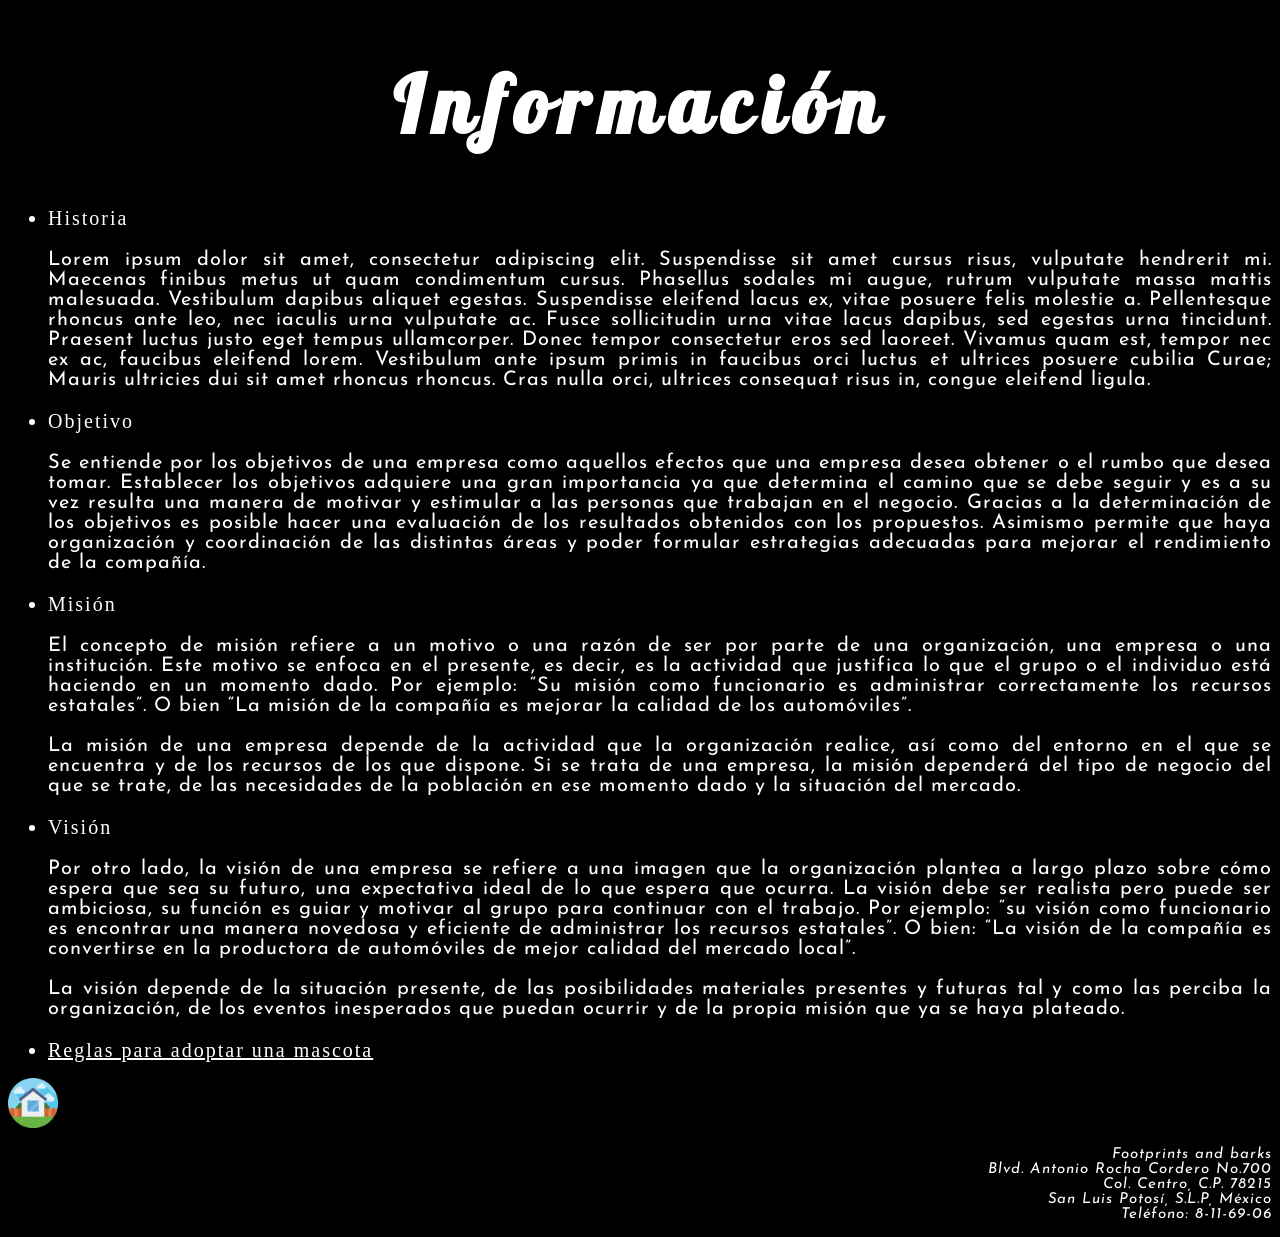
<file: docs/informacion.html>
<!DOCTYPE html>
<html lang = "es">
<head>
    <meta charset = "UTF-8">
    <title> Información </title>
    <link href = "estilos.css" type = "text/css" rel = "stylesheet">
    <link href = "https://fonts.googleapis.com/css?family=Lobster" rel = "stylesheet">
    <link href = "https://fonts.googleapis.com/css?family=Josefin+Sans" rel = "stylesheet">
</head>
<body>
    <h1> Información </h1>
    <ul>
        <li> Historia </li>
        <p> Lorem ipsum dolor sit amet, consectetur adipiscing elit. Suspendisse sit amet cursus risus, vulputate hendrerit mi. Maecenas finibus metus ut quam condimentum cursus. Phasellus sodales mi augue, rutrum vulputate massa mattis malesuada. Vestibulum dapibus aliquet egestas. Suspendisse eleifend lacus ex, vitae posuere felis molestie a. Pellentesque rhoncus ante leo, nec iaculis urna vulputate ac. Fusce sollicitudin urna vitae lacus dapibus, sed egestas urna tincidunt. Praesent luctus justo eget tempus ullamcorper. Donec tempor consectetur eros sed laoreet. Vivamus quam est, tempor nec ex ac, faucibus eleifend lorem. Vestibulum ante ipsum primis in faucibus orci luctus et ultrices posuere cubilia Curae; Mauris ultricies dui sit amet rhoncus rhoncus. Cras nulla orci, ultrices consequat risus in, congue eleifend ligula. </p>

        <li> Objetivo </li>
        <p> Se entiende por los objetivos de una empresa como aquellos efectos que una empresa desea obtener o el rumbo que desea tomar. Establecer los objetivos adquiere una gran importancia ya que determina el camino que se debe seguir y es a su vez resulta una manera de motivar y estimular a las personas que trabajan en el negocio. Gracias a la determinación de los objetivos es posible hacer una evaluación de los resultados obtenidos con los propuestos. Asimismo permite que haya organización y coordinación de las distintas áreas y poder formular estrategias adecuadas para mejorar el rendimiento de la compañía. </p>

        <li> Misión </li>
        <p> El concepto de misión refiere a un motivo o una razón de ser por parte de una organización, una empresa o una institución. Este motivo se enfoca en el presente, es decir, es la actividad que justifica lo que el grupo o el individuo está haciendo en un momento dado. Por ejemplo: “Su misión como funcionario es administrar correctamente los recursos estatales”. O bien “La misión de la compañía es mejorar la calidad de los automóviles”. </p>

        <p> La misión de una empresa depende de la actividad que la organización realice, así como del entorno en el que se encuentra y de los recursos de los que dispone. Si se trata de una empresa, la misión dependerá del tipo de negocio del que se trate, de las necesidades de la población en ese momento dado y la situación del mercado. </p>

        <li> Visión </li>
        <p> Por otro lado, la visión de una empresa se refiere a una imagen que la organización plantea a largo plazo sobre cómo espera que sea su futuro, una expectativa ideal de lo que espera que ocurra. La visión debe ser realista pero puede ser ambiciosa, su función es guiar y motivar al grupo para continuar con el trabajo. Por ejemplo: “su visión como funcionario es encontrar una manera novedosa y eficiente de administrar los recursos estatales”. O bien: “La visión de la compañía es convertirse en la productora de automóviles de mejor calidad del mercado local”. </p>

        <p> La visión depende de la situación presente, de las posibilidades materiales presentes y futuras tal y como las perciba la organización, de los eventos inesperados que puedan ocurrir y de la propia misión que ya se haya plateado. </p>

        <li> <a id = "reglas" href = "Contrato1.pdf" target = "_blank"> Reglas para adoptar una mascota </a></li>
    </ul>
    <a href = "index.html"> <img id="imaReturn" src = "home.png" alt = "Imagen regresar"> </a>
</body>
<footer>
    <p id = "piePag"> <i>Footprints and barks<br>Blvd. Antonio Rocha Cordero No.700<br>Col. Centro, C.P. 78215<br>San Luis Potosí, S.L.P, México<br>Teléfono: 8-11-69-06</i> </p>
</footer>
</html>
</file>
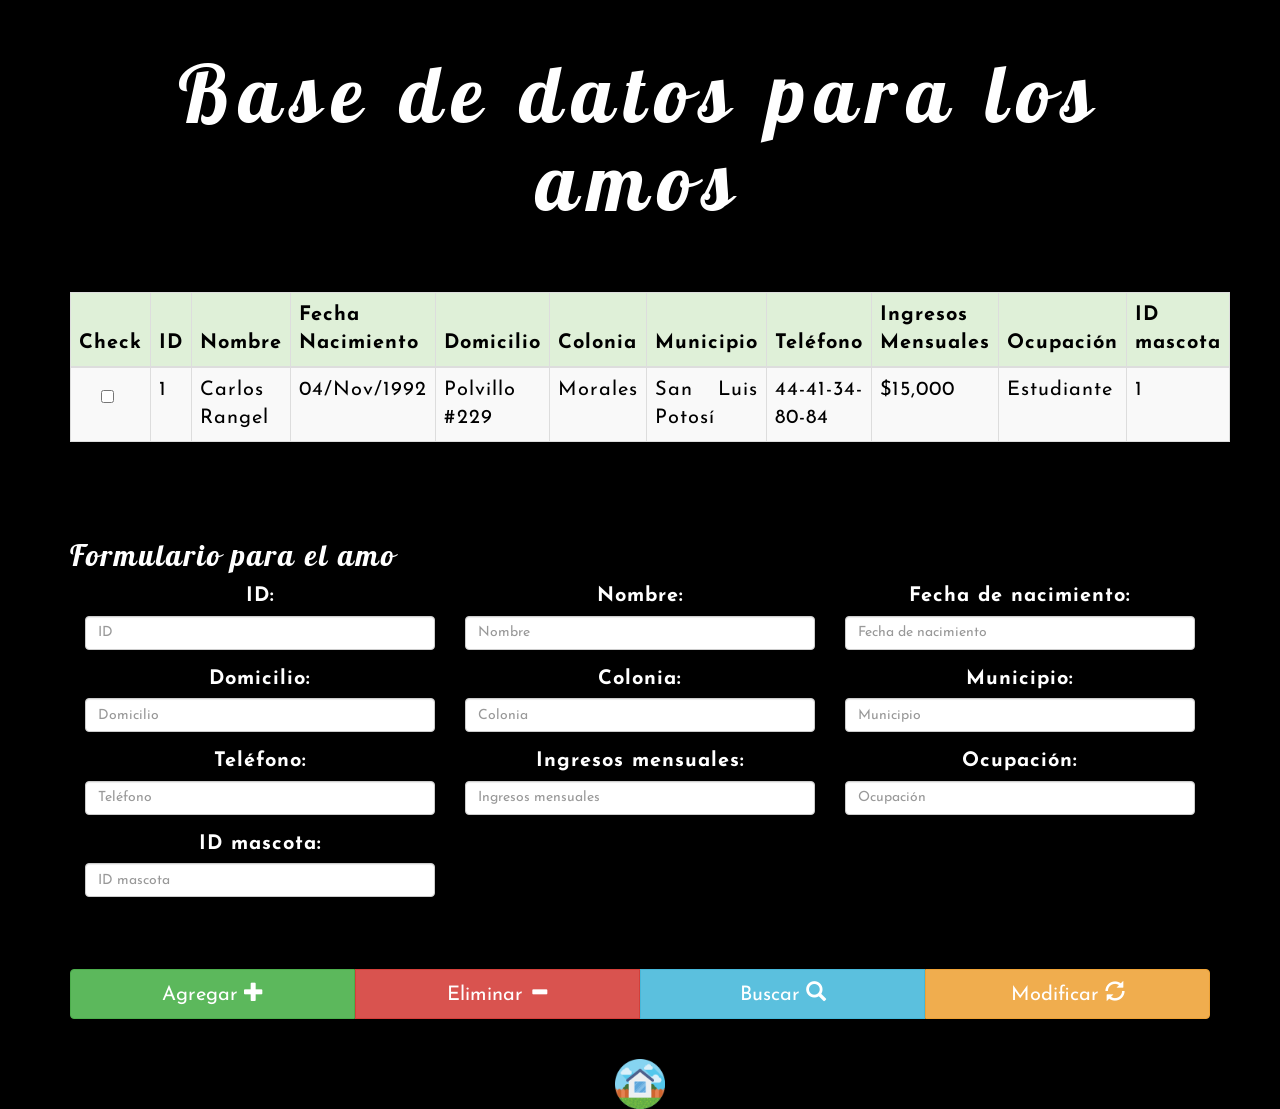
<file: Footprints and Barks/DB_AMOS.html>
<!DOCTYPE html>
<html lang="es">
<head>
    <meta charset="UTF-8">
    <title>Base de datos de los amos</title>
    <meta name = "viewport" content= "width = devide - width, user - scalable = no, initial - scale = 1.0, maximum - scale = 1.0, minimum - scale = 1.0">
    <link href = "css/bootstrap.min.css" rel ="stylesheet">
    <link href = "estilos.css" type = "text/css" rel = "stylesheet">
    <link href = "https://fonts.googleapis.com/css?family=Lobster" rel = "stylesheet">
    <link href = "https://fonts.googleapis.com/css?family=Josefin+Sans" rel = "stylesheet">

    <script src="jquery-3.1.1.min.js">  </script>

</head>
<body id="FondoIni">
    <!-- La base de datos -->
    <div class="container">
        <br>
        <h1 id="LetrasH1"> Base de datos para los amos </h1>
        <br>
        <br>
        <table id="myTable" class="table table-striped table-bordered table-hover">
            <thead>
                <tr class="success">
                    <th> Check </th>
                    <th> ID </th>
                    <th> Nombre </th>
                    <th> Fecha Nacimiento </th>
                    <th> Domicilio </th>
                    <th> Colonia </th>
                    <th> Municipio </th>
                    <th> Teléfono </th>
                    <th> Ingresos Mensuales </th>
                    <th> Ocupación </th>
                    <th> ID mascota </th>
                </tr>
            </thead>
            <tbody>
                <tr>
                    <td>
                        <div class="checkbox">
                            <label>
                                <input type="checkbox" name="" id="check_Dogs">
                            </label>
                        </div>
                    </td>
                    <td> 1 </td>
                    <td> Carlos Rangel </td>
                    <td> 04/Nov/1992 </td>
                    <td> Polvillo #229 </td>
                    <td> Morales </td>
                    <td> San Luis Potosí </td>
                    <td> 44-41-34-80-84 </td>
                    <td> $15,000 </td>
                    <td> Estudiante </td>
                    <td> 1 </td>
                </tr>
            </tbody>
        </table>
    </div>

    <!-- El Formulario -->

     <div class="container">
         <br>
         <br>
         <h3> Formulario para el amo </h3>
        <form action="" class="">

            <div class="form-group col-md-4">
                <label for="id">ID: </label>
                <input class="form-control" id="id" type="text" placeholder="ID">
            </div>

            <div class="form-group col-md-4">
                <label for="nombre">Nombre: </label>
                <input class="form-control" id="nombre" type="text" placeholder="Nombre">
            </div>

            <div class="form-group col-md-4">
                <label for="fec_nac">Fecha de nacimiento: </label>
                <input class="form-control" id="fec_nac" type="text" placeholder="Fecha de nacimiento">
            </div>

            <div class="form-group col-md-4">
                <label for="domicilio">Domicilio: </label>
                <input class="form-control" id="domicilio" type="text" placeholder="Domicilio">
            </div>

            <div class="form-group col-md-4">
                <label for="colonia">Colonia: </label>
                <input class="form-control" id="colonia" type="text" placeholder="Colonia">
            </div>

            <div class="form-group col-md-4">
                <label for="municipio">Municipio: </label>
                <input class="form-control" id="municipio" type="text" placeholder="Municipio">
            </div>

            <div class="form-group col-md-4">
                <label for="telefono">Teléfono: </label>
                <input class="form-control" id="telefono" type="text" placeholder="Teléfono">
            </div>

            <div class="form-group col-md-4">
                <label for="ing_men">Ingresos mensuales: </label>
                <input class="form-control" id="ing_men" type="text" placeholder="Ingresos mensuales">
            </div>

            <div class="form-group col-md-4">
                <label for="ocupacion">Ocupación: </label>
                <input class="form-control" id="ocupacion" type="text" placeholder="Ocupación">
            </div>

            <div class="form-group col-md-4">
                <label for="id_mascota">ID mascota: </label>
                <input class="form-control" id="id_mascota" type="text" placeholder="ID mascota">
            </div>

            <!--<div class="form-group">
                <label for="option">Elige una opcio: </label>
                <select class="form-control" name="" id="option">            
                    <option value="">Opcion #1</option>
                    <option value="">Opcion #2</option>
                    <option value="">Opcion #3</option>
                    <option value="">Opcion #4</option>
                    <option value="">Opcion #5</option>
                </select>
            </div>-->
            
        </form>
    </div>

    <!-- Botones -->
    <div class="container">
        <br>
        <br>
        <div class="btn-group btn-group-justified">
            <div class="btn-group">
                <button id="btn_Agregar" class="btn btn-success">
                    Agregar <span class="glyphicon glyphicon-plus"></span>
                </button>
            </div>

            <div class="btn-group">
                <button id="btn_Eliminar" class="btn btn-danger">
                    Eliminar <span class="glyphicon glyphicon-minus"></span>
                </button>
            </div>

            <div class="btn-group">
                <button id="btn_Consultar" class="btn btn-info">
                    Buscar <span class="glyphicon glyphicon-search"></span>
                </button>
            </div>

            <div class="btn-group">
                <button id="btn_Modificar" class="btn btn-warning">
                    Modificar <span class="glyphicon glyphicon-refresh"></span>
                </button>
            </div>
        </div>
    </div>

    <script src="mainAMOS.js" type="text/javascript">  </script>
    <script src = "js/jQuery.min.js"> </script>
    <script src = "js/bootstrap.min.js"> </script>
</body>
<footer>
    <br>
    <br>
    <a href = "firstPart.html"> <center><img id="imaReturn" src = "home.png" alt = "Imagen regresar"></center> </a>
</footer>
</html>
</file>
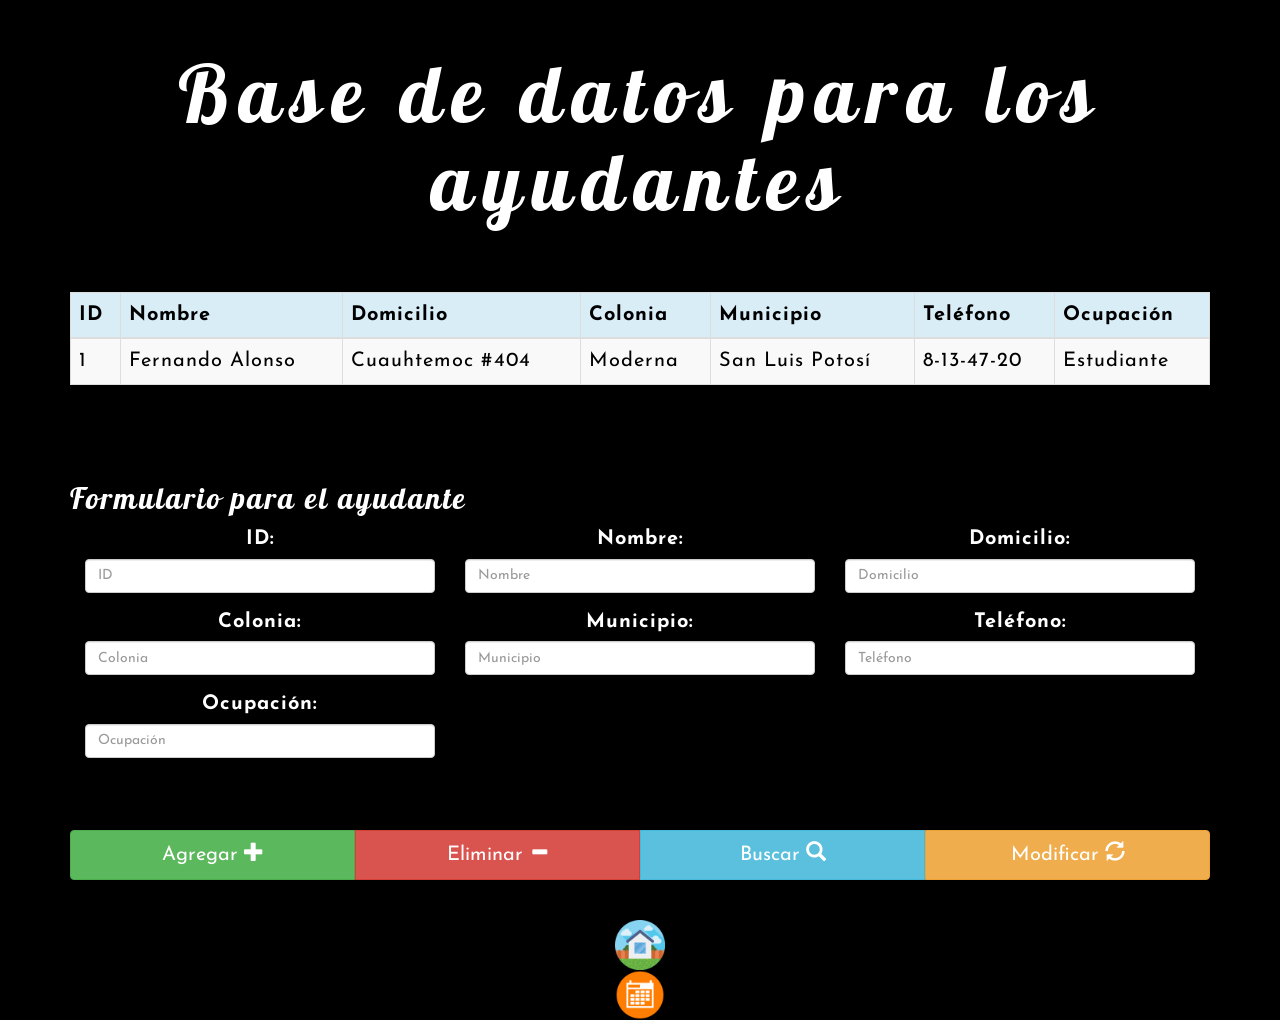
<file: Footprints and Barks/DB_AYUDA.html>
<!DOCTYPE html>
<html lang="es">
<head>
    <meta charset="UTF-8">
    <title>Base de datos de los ayudantes</title>
    <meta name = "viewport" content= "width = devide - width, user - scalable = no, initial - scale = 1.0, maximum - scale = 1.0, minimum - scale = 1.0">
    <link href = "css/bootstrap.min.css" rel ="stylesheet">
    <link href = "estilos.css" type = "text/css" rel = "stylesheet">
    <link href = "https://fonts.googleapis.com/css?family=Lobster" rel = "stylesheet">
    <link href = "https://fonts.googleapis.com/css?family=Josefin+Sans" rel = "stylesheet">

    <script src="jquery-3.1.1.min.js">  </script>

</head>
<body id="FondoIni">
    <!-- La base de datos -->
    <div class="container">
        <br>
        <h1 id="LetrasH1"> Base de datos para los ayudantes </h1>
        <br>
        <br>
        <table class="table table-striped table-bordered table-hover">
            <thead>
                <tr class="info">
                    <th> ID </th>
                    <th> Nombre </th>
                    <th> Domicilio </th>
                    <th> Colonia </th>
                    <th> Municipio </th>
                    <th> Teléfono </th>
                    <th> Ocupación </th>
                </tr>
            </thead>
            <tbody>
                <tr>
                    <td> 1 </td>
                    <td> Fernando Alonso </td>
                    <td> Cuauhtemoc #404 </td>
                    <td> Moderna </td>
                    <td> San Luis Potosí </td>
                    <td> 8-13-47-20 </td>
                    <td> Estudiante </td>
                </tr>
            </tbody>
        </table>
    </div>

    <!-- El Formulario -->

     <div class="container">
         <br>
         <br>
         <h3> Formulario para el ayudante </h3>
        <form action="" class="">

            <div class="form-group col-md-4">
                <label for="id">ID: </label>
                <input class="form-control" id="id" type="text" placeholder="ID">
            </div>

            <div class="form-group col-md-4">
                <label for="nombre">Nombre: </label>
                <input class="form-control" id="nombre" type="text" placeholder="Nombre">
            </div>

            <div class="form-group col-md-4">
                <label for="domicilio">Domicilio: </label>
                <input class="form-control" id="domicilio" type="text" placeholder="Domicilio">
            </div>

            <div class="form-group col-md-4">
                <label for="colonia">Colonia: </label>
                <input class="form-control" id="colonia" type="text" placeholder="Colonia">
            </div>

            <div class="form-group col-md-4">
                <label for="municipio">Municipio: </label>
                <input class="form-control" id="municipio" type="text" placeholder="Municipio">
            </div>

            <div class="form-group col-md-4">
                <label for="telefono">Teléfono: </label>
                <input class="form-control" id="telefono" type="text" placeholder="Teléfono">
            </div>

            <div class="form-group col-md-4">
                <label for="ocupacion">Ocupación: </label>
                <input class="form-control" id="ocupacion" type="text" placeholder="Ocupación">
            </div>

            <!--<div class="form-group">
                <label for="option">Elige una opcio: </label>
                <select class="form-control" name="" id="option">            
                    <option value="">Opcion #1</option>
                    <option value="">Opcion #2</option>
                    <option value="">Opcion #3</option>
                    <option value="">Opcion #4</option>
                    <option value="">Opcion #5</option>
                </select>
            </div>-->
            
        </form>
    </div>

    <!-- Botones -->
    <div class="container">
        <br>
        <br>
        <div class="btn-group btn-group-justified">
            <div class="btn-group">
                <button id="btn_Agregar" class="btn btn-success">
                    Agregar <span class="glyphicon glyphicon-plus"></span>
                </button>
            </div>

            <div class="btn-group">
                <button id="btn_Eliminar" class="btn btn-danger">
                    Eliminar <span class="glyphicon glyphicon-minus"></span>
                </button>
            </div>

            <div class="btn-group">
                <button id="btn_Consultar" class="btn btn-info">
                    Buscar <span class="glyphicon glyphicon-search"></span>
                </button>
            </div>

            <div class="btn-group">
                <button id="btn_Modificar" class="btn btn-warning">
                    Modificar <span class="glyphicon glyphicon-refresh"></span>
                </button>
            </div>
        </div>
    </div>


    <script src="mainAYUDA.js" type="text/javascript">  </script>
    <script src = "js/jQuery.min.js"> </script>
    <script src = "js/bootstrap.min.js"> </script>
</body>
<footer>
    <br>
    <br>
    <a href = "firstPart.html"> <center><img id="imaReturn" src = "home.png" alt = "Imagen regresar"></center> </a>
    <a href = "agenda.html"> <center><img id="imaReturn" src = "calendar.ico" alt = "Agenda de actividades"></center> </a>
</footer>
</html>
</file>
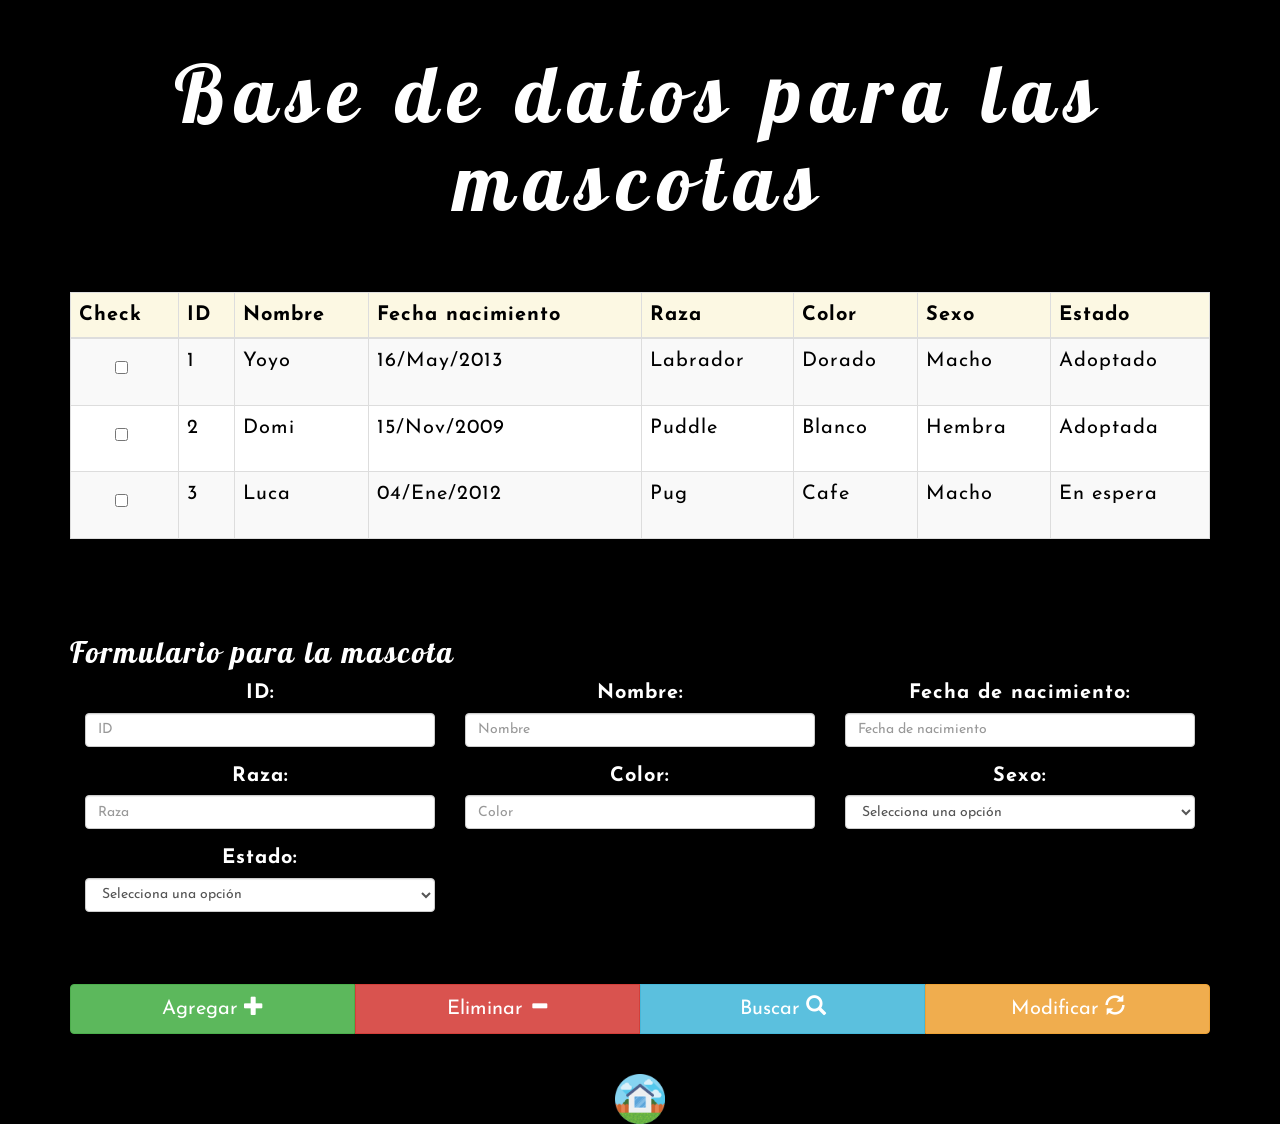
<file: Footprints and Barks/DB_DOGS.html>
<!DOCTYPE html>
<html lang="es">
<head>
    <meta charset="UTF-8">
    <title>Base de datos de las mascotas</title>
    <meta name = "viewport" content= "width = devide - width, user - scalable = no, initial - scale = 1.0, maximum - scale = 1.0, minimum - scale = 1.0">
    <link href = "css/bootstrap.min.css" rel ="stylesheet">
    <link href = "estilos.css" type = "text/css" rel = "stylesheet">
    <link href = "https://fonts.googleapis.com/css?family=Lobster" rel = "stylesheet">
    <link href = "https://fonts.googleapis.com/css?family=Josefin+Sans" rel = "stylesheet">

    <script src="jquery-3.1.1.min.js">  </script>

</head>
<body id="FondoIni">
    <!-- La base de datos -->
    <div class="container">
        <br>
        <h1 id="LetrasH1"> Base de datos para las mascotas </h1>
        <br>
        <br>
        <table id="myTable" class="table table-striped table-bordered table-hover">
            <thead>
                <tr class="warning">
                    <th> Check </th>
                    <th> ID </th>
                    <th> Nombre </th>
                    <th> Fecha nacimiento </th>
                    <th> Raza </th>
                    <th> Color </th>
                    <th> Sexo </th>
                    <th> Estado </th>
                </tr>
            </thead>
            <tbody>
                <tr>
                    <td>
                        <div class="checkbox">
                            <label>
                                <input type="checkbox" name="" id="check_Dogs">
                            </label>
                        </div>
                    </td>
                    <td> 1 </td>
                    <td> Yoyo </td>
                    <td> 16/May/2013 </td>
                    <td> Labrador </td>
                    <td> Dorado </td>
                    <td> Macho </td>
                    <td> Adoptado </td>
                </tr>
                <tr>
                    <td>
                        <div class="checkbox">
                            <label>
                                <input type="checkbox" name="" id="check_Dogs">
                            </label>
                        </div>
                    </td>
                    <td> 2 </td>
                    <td> Domi </td>
                    <td> 15/Nov/2009 </td>
                    <td> Puddle </td>
                    <td> Blanco </td>
                    <td> Hembra </td>
                    <td> Adoptada </td>
                </tr>
                <tr>
                    <td>
                        <div class="checkbox">
                            <label>
                                <input type="checkbox" name="" id="check_Dogs">
                            </label>
                        </div>
                    </td>
                    <td> 3 </td>
                    <td> Luca </td>
                    <td> 04/Ene/2012 </td>
                    <td> Pug </td>
                    <td> Cafe </td>
                    <td> Macho </td>
                    <td> En espera </td>
                </tr>
            </tbody>
        </table>
    </div>

    <!-- El Formulario -->

     <div class="container">
         <br>
         <br>
         <h3> Formulario para la mascota </h3>
        <form action="" class="">

            <div class="form-group col-md-4">
                <label for="id">ID: </label>
                <input class="form-control" id="id" type="text" placeholder="ID">
            </div>

            <div class="form-group col-md-4">
                <label for="nombre">Nombre: </label>
                <input class="form-control" id="nombre" type="text" placeholder="Nombre">
            </div>

            <div class="form-group col-md-4">
                <label for="fec_nac">Fecha de nacimiento: </label>
                <input class="form-control" id="fec_nac" type="text" placeholder="Fecha de nacimiento">
            </div>

            <div class="form-group col-md-4">
                <label for="raza">Raza: </label>
                <input class="form-control" id="raza" type="text" placeholder="Raza">
            </div>

            <div class="form-group col-md-4">
                <label for="color">Color: </label>
                <input class="form-control" id="color" type="text" placeholder="Color">
            </div>

             <div class="form-group col-md-4">
                <label for="sexo">Sexo: </label>
                <select class="form-control" name="" id="sexo">            
                    <option value="1">Selecciona una opción</option>
                    <option value="2">Macho</option>
                    <option value="3">Hembra</option>
                </select>
            </div>

            <div class="form-group col-md-4">
                <label for="estado">Estado: </label>
                <select class="form-control" name="" id="estado">
                    <option value="1">Selecciona una opción</option>
                    <option value="2">Adoptado</option>
                    <option value="3">En espera</option>
                </select>
            </div>
            
            <!--<div class="form-group">
                <label for="option">Elige una opcio: </label>
                <select class="form-control" name="" id="option">            
                    <option value="">Opcion #1</option>
                    <option value="">Opcion #2</option>
                    <option value="">Opcion #3</option>
                    <option value="">Opcion #4</option>
                    <option value="">Opcion #5</option>
                </select>
            </div>-->
            
        </form>
    </div>

    <!-- Botones -->
    <div class="container">
        <br>
        <br>
        <div class="btn-group btn-group-justified">
            <div class="btn-group">
                <button id="btn_Agregar" class="btn btn-success">
                    Agregar <span class="glyphicon glyphicon-plus"></span>
                </button>
            </div>

            <div class="btn-group">
                <button id="btn_Eliminar" class="btn btn-danger">
                    Eliminar <span class="glyphicon glyphicon-minus"></span>
                </button>
            </div>

            <div class="btn-group">
                <button id="btn_Consultar" class="btn btn-info">
                    Buscar <span class="glyphicon glyphicon-search"></span>
                </button>
            </div>

            <div class="btn-group">
                <button id="btn_Modificar" class="btn btn-warning">
                    Modificar <span class="glyphicon glyphicon-refresh"></span>
                </button>
            </div>
        </div>
    </div>

    <script src="mainDOGS.js" type="text/javascript">  </script>
    <script src = "js/jQuery.min.js"> </script>
    <script src = "js/bootstrap.min.js"> </script>
</body>
<footer>
    <br>
    <br>
    <a href = "firstPart.html"> <center><img id="imaReturn" src = "home.png" alt = "Imagen regresar"></center> </a>
</footer>
</html>
</file>
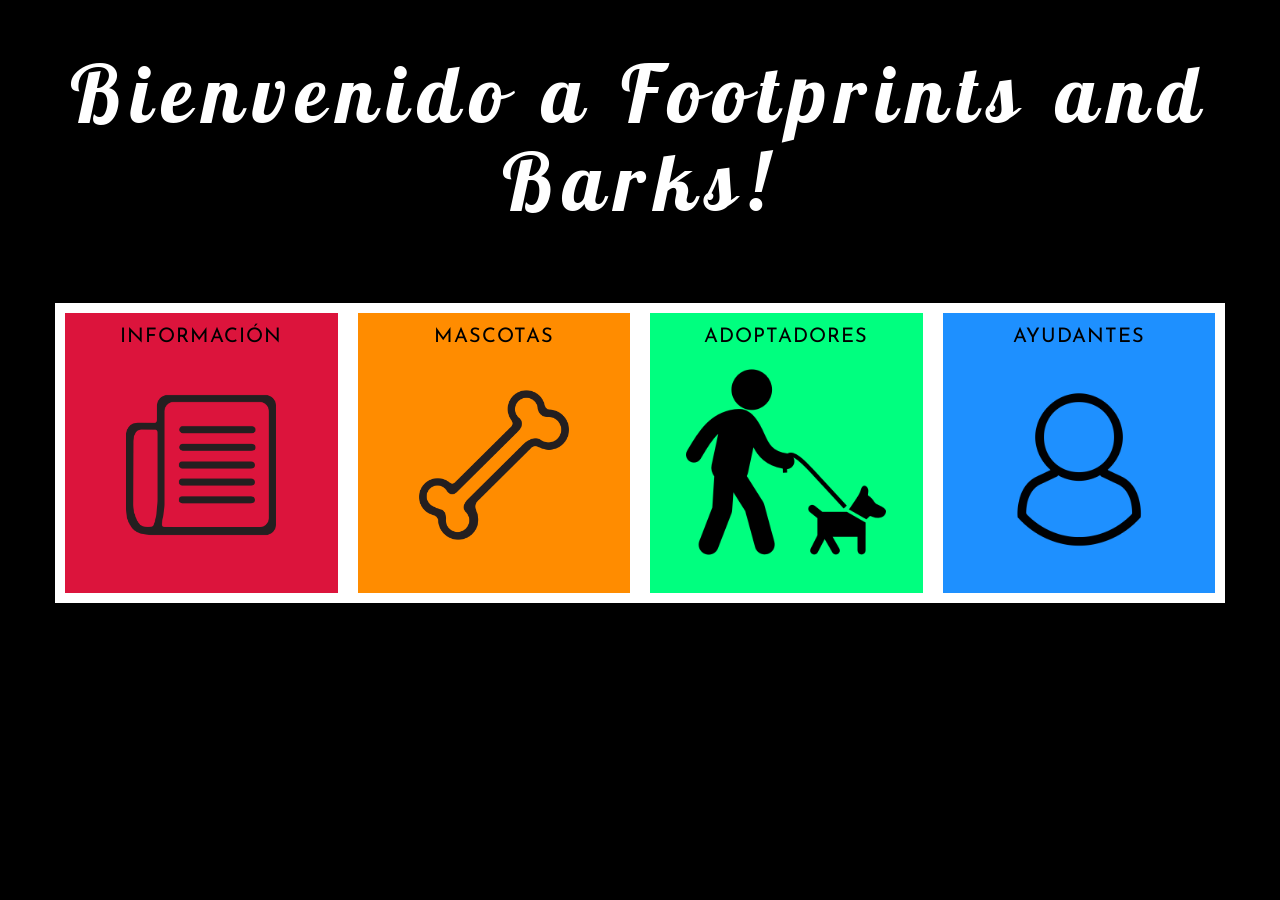
<file: Footprints and Barks/firstPart.html>
<!DOCTYPE html>
<html lang = "es">
<head>
    <meta charset = "UTF-8">
    <title>Footprints and Barks</title>
    <link rel = "shortcut icon" href = "favicon.ico" >
    <link href = "estilos.css" type = "text/css" rel = "stylesheet">
    <link href = "https://fonts.googleapis.com/css?family=Lobster" rel = "stylesheet">
    <link href = "https://fonts.googleapis.com/css?family=Josefin+Sans" rel = "stylesheet">
    <script src="jquery-3.1.1.min.js">  </script>

    <!-- Lo necesario para Bootstrap INICIO -->
    <meta name = "viewport" content= "width = devide - width, user - scalable = no, initial - scale = 1.0, maximum - scale = 1.0, minimum - scale = 1.0">
    <link href = "css/bootstrap.min.css" rel ="stylesheet">
    <!-- Lo necesario para Bootstrap FIN -->
</head>
<body id="FondoIni">
    <div class="container">
        <div class="row">
            <br>
            <h1 id="LetrasH1"> Bienvenido a Footprints and Barks! </h1>
            <br>
        </div>
    </div>

    <br>
    <br>
    <div class="container">
        <div class="row">

            <a href = "informacion.html">
                <div class="col-md-3" id = "div1">
                    <p><center>INFORMACIÓN</center></p>
                    <br>
                    <img src="history.ico" alt ="imagen de huesos" height="150" width="150">
                </div>
            </a>

            <a href = "DB_DOGS.html">
                <div class="col-md-3" id = "div2">
                    <p><center>MASCOTAS</center></p>
                    <br>
                    <img src="bones.ico" alt ="imagen de huesos" height="150" width="150">
                </div>
            </a>

            <a href = "DB_AMOS.html">
                <div class="col-md-3" id = "div3">
                    <p><center>ADOPTADORES</center></p>
                    <img src="amo.png" alt ="huella de perro" height="200" width="200">
                </div>
            </a>

            <a href = "DB_AYUDA.html">
                <div class="col-md-3" id = "div4">
                    <p> <center>AYUDANTES</center> </p>
                    <img src="person.ico" alt ="Equipo de trabajo" height="200" width="200">
                </div>
            </a>
        </div>
    </div>

    <script src="main.js" type="text/javascript">  </script>
    <!-- Lo necesario para Bootstrap INICIO-->
    <script src = "js/jQuery.min.js"> </script>
    <script src = "js/bootstrap.min.js"> </script>
    <!-- Lo necesario para Bootstrap FIN-->
</body>
</html>
</file>
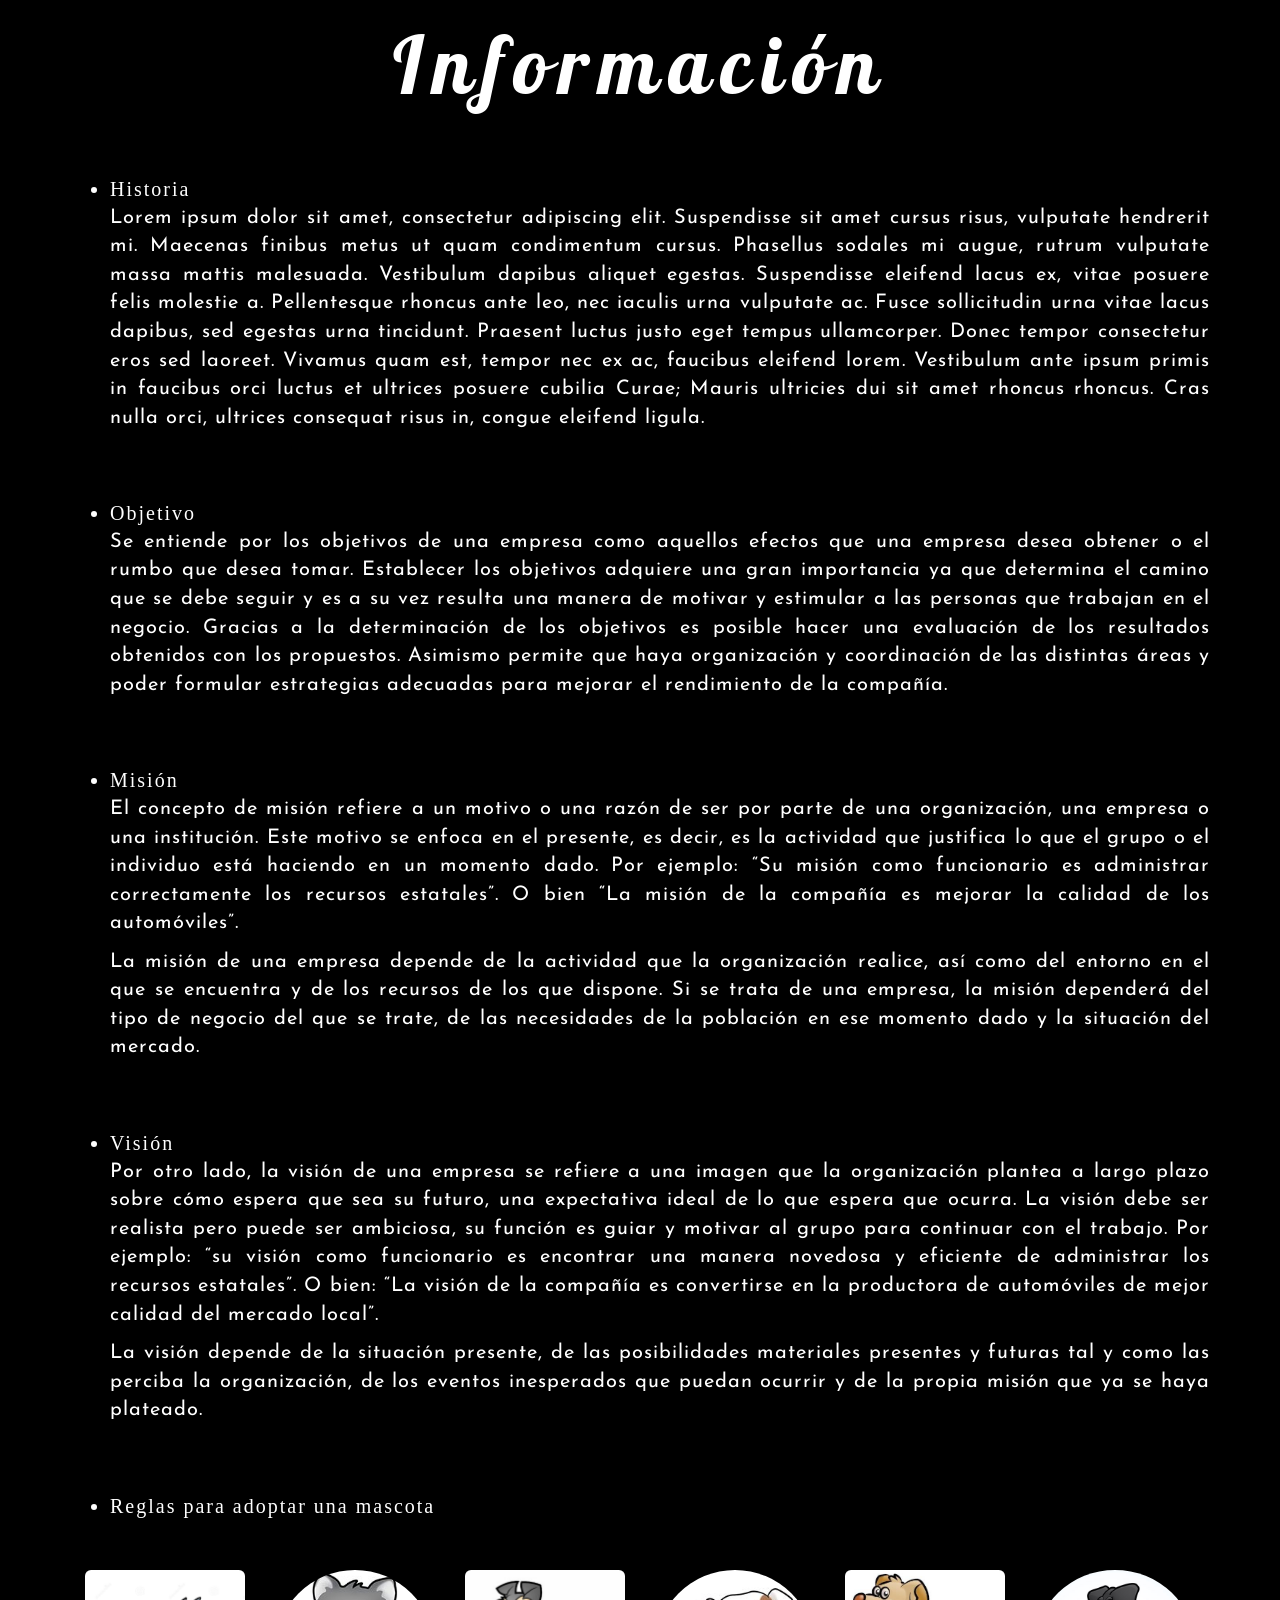
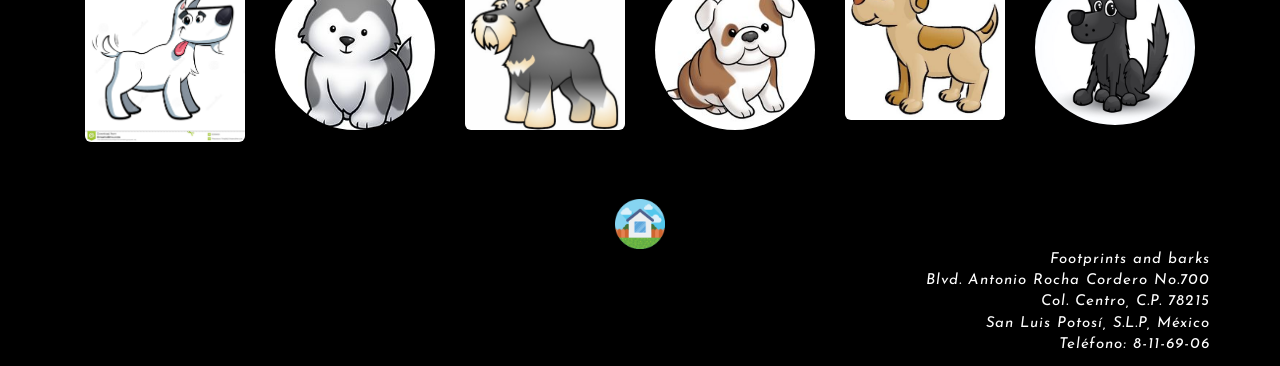
<file: Footprints and Barks/informacion.html>
<!DOCTYPE html>
<html lang = "es">
<head>
    <meta charset = "UTF-8">
    <title> Información </title>
    <!-- Lo necesario para Bootstrap INICIO -->
    <meta name = "viewport" content= "width = devide - width, user - scalable = no, initial - scale = 1.0, maximum - scale = 1.0, minimum - scale = 1.0">
    <link href = "css/bootstrap.min.css" rel ="stylesheet">
    <!-- Lo necesario para Bootstrap FIN -->
    <link href = "estilos.css" type = "text/css" rel = "stylesheet">
    <link href = "https://fonts.googleapis.com/css?family=Lobster" rel = "stylesheet">
    <link href = "https://fonts.googleapis.com/css?family=Josefin+Sans" rel = "stylesheet">
</head>
<body id="FondoIni">
    <div class="container">
    <h1 id="LetrasH1"> Información </h1>
    <br>
    <br>
    <ul>
        <li> Historia </li>
        <p> Lorem ipsum dolor sit amet, consectetur adipiscing elit. Suspendisse sit amet cursus risus, vulputate hendrerit mi. Maecenas finibus metus ut quam condimentum cursus. Phasellus sodales mi augue, rutrum vulputate massa mattis malesuada. Vestibulum dapibus aliquet egestas. Suspendisse eleifend lacus ex, vitae posuere felis molestie a. Pellentesque rhoncus ante leo, nec iaculis urna vulputate ac. Fusce sollicitudin urna vitae lacus dapibus, sed egestas urna tincidunt. Praesent luctus justo eget tempus ullamcorper. Donec tempor consectetur eros sed laoreet. Vivamus quam est, tempor nec ex ac, faucibus eleifend lorem. Vestibulum ante ipsum primis in faucibus orci luctus et ultrices posuere cubilia Curae; Mauris ultricies dui sit amet rhoncus rhoncus. Cras nulla orci, ultrices consequat risus in, congue eleifend ligula. </p>
        <br>
        <br>
        <li> Objetivo </li>
        <p> Se entiende por los objetivos de una empresa como aquellos efectos que una empresa desea obtener o el rumbo que desea tomar. Establecer los objetivos adquiere una gran importancia ya que determina el camino que se debe seguir y es a su vez resulta una manera de motivar y estimular a las personas que trabajan en el negocio. Gracias a la determinación de los objetivos es posible hacer una evaluación de los resultados obtenidos con los propuestos. Asimismo permite que haya organización y coordinación de las distintas áreas y poder formular estrategias adecuadas para mejorar el rendimiento de la compañía. </p>
        <br>
        <br>
        <li> Misión </li>
        <p> El concepto de misión refiere a un motivo o una razón de ser por parte de una organización, una empresa o una institución. Este motivo se enfoca en el presente, es decir, es la actividad que justifica lo que el grupo o el individuo está haciendo en un momento dado. Por ejemplo: “Su misión como funcionario es administrar correctamente los recursos estatales”. O bien “La misión de la compañía es mejorar la calidad de los automóviles”. </p>
        <p> La misión de una empresa depende de la actividad que la organización realice, así como del entorno en el que se encuentra y de los recursos de los que dispone. Si se trata de una empresa, la misión dependerá del tipo de negocio del que se trate, de las necesidades de la población en ese momento dado y la situación del mercado. </p>
        <br>
        <br>
        <li> Visión </li>
        <p> Por otro lado, la visión de una empresa se refiere a una imagen que la organización plantea a largo plazo sobre cómo espera que sea su futuro, una expectativa ideal de lo que espera que ocurra. La visión debe ser realista pero puede ser ambiciosa, su función es guiar y motivar al grupo para continuar con el trabajo. Por ejemplo: “su visión como funcionario es encontrar una manera novedosa y eficiente de administrar los recursos estatales”. O bien: “La visión de la compañía es convertirse en la productora de automóviles de mejor calidad del mercado local”. </p>

        <p> La visión depende de la situación presente, de las posibilidades materiales presentes y futuras tal y como las perciba la organización, de los eventos inesperados que puedan ocurrir y de la propia misión que ya se haya plateado. </p>
        <br>
        <br>
        <li> <a id = "reglas" href = "Contrato1.pdf" target = "_blank"> Reglas para adoptar una mascota </a></li>
    </ul>
    </div>

    <br>
    <br>
    <div class="container">
            <div class="col-md-2">
                <img src="dog7.jpg" class="img-responsive img-rounded" alt="papas">
            </div>
            <div class="col-md-2">
                <img src="dog8.jpg" class="img-responsive img-circle" alt="papas">
            </div>

            <div class="col-md-2">
                <img src="dog2.jpg" class="img-responsive img-rounded" alt="papas">
            </div>

            <div class="col-md-2">
                <img src="dog3.jpg" class="img-responsive img-circle" alt="papas">
            </div>
            <div class="col-md-2">
                <img src="dog4.jpg" class="img-responsive img-rounded" alt="papas">
            </div>
            <div class="col-md-2">
                <img src="dog6.jpg" class="img-responsive img-circle" alt="papas">
            </div>
    </div>
    <!-- Lo necesario para Bootstrap INICIO-->
    <script src = "js/jQuery.min.js"> </script>
    <script src = "js/bootstrap.min.js"> </script>
    <!-- Lo necesario para Bootstrap FIN-->
</body>
<footer>
    <div class="container">
        <br>
        <br>
        <a href = "firstPart.html"><center><img id="imaReturn" src = "home.png" alt = "Imagen regresar"></center></a>
        <p id = "piePag"> <i>Footprints and barks<br>Blvd. Antonio Rocha Cordero No.700<br>Col. Centro, C.P. 78215<br>San Luis Potosí, S.L.P, México<br>Teléfono: 8-11-69-06</i> </p>
    </div>
</footer>
</html>
</file>
<file: docs/estilos.css>
body { 
    background : black; 
}

h1{
    color : white;
    font-family: 'Lobster', cursive;
    font-size: 80px;
    letter-spacing: 10px;
    text-align: center;
}

p{
    color : white;
    font-size : 20px;
    text-align : justify;
    font-family: 'Josefin Sans', sans-serif;
    letter-spacing: 1px;
}

th, td{
    color : black;
    font-size : 20px;
    text-align : justify;
    font-family: 'Josefin Sans', sans-serif;
    letter-spacing: 1px;
}

li, #reglas{
    color : white;
    font-family: 'Century Gothic';
    font-size : 20px;
    letter-spacing: 2px;
    text-align: left;
}

#imaReturn{
    width: 50px;
    height: 50px;
}
a{
    color: black;
}

#piePag{
    color: white;
    text-align: right;
    font-size: 15px;
}

div{
    color : black;
    font-size : 20px;
    text-align : center;
    font-family: 'Josefin Sans', sans-serif;
    letter-spacing: 1px;
}
#div1{
    border: 10px;
    border-style: solid;
    border-color: white;
    background-color: crimson;
    height: 300px;
    width: 250px;
    position: absolute;
    top: 300px;
    left: 100px;
}

#div2{
    border: 10px;
    border-style: solid;
    border-color: white;
    background-color: darkorange;
    height: 300px;
    width: 250px;
    position: absolute;
    top: 300px;
    left: 400px;
}

#div3{
    border: 10px;
    border-style: solid;
    border-color: white;
    background-color: springgreen;
    height: 300px;
    width: 250px;
    position: absolute;
    top: 300px;
    left: 700px;
}

#div4{
    border: 10px;
    border-style: solid;
    border-color: white;
    background-color: dodgerblue;
    height: 300px;
    width: 250px;
    position: absolute;
    top: 300px;
    left: 1000px;
}

table{
    background :  white;
    margin: auto;
}

table, th, td{
    border-collapse: collapse;
    border: 5px solid red;
}

button{
    height: 50px;
    width: 70px;
    background-color: springgreen;
    color: darkslategray;
}
</file>
<file: Footprints and Barks/estilos.css>
#FondoIni { 
    background : black; 
}

#LetrasH1{
    color : white;
    font-family: 'Lobster', cursive;
    font-size: 80px;
    letter-spacing: 10px;
    text-align: center;
}

h3{
    color : white;
    font-family: 'Lobster', cursive;
    font-size: 30px;
    letter-spacing: 2px;
    text-align: left;
}

p{
    color : white;
    font-size : 20px;
    text-align : justify;
    font-family: 'Josefin Sans', sans-serif;
    letter-spacing: 1px;
}

th, td{
    color : black;
    font-size : 20px;
    text-align : justify;
    font-family: 'Josefin Sans', sans-serif;
    letter-spacing: 1px;
}

li, #reglas{
    color : white;
    font-family: 'Century Gothic';
    font-size : 20px;
    letter-spacing: 2px;
    text-align: left;
}

#imaReturn{
    width: 50px;
    height: 50px;
}
a{
    color: black;
}

#piePag{
    color: white;
    text-align: right;
    font-size: 15px;
}

div{
    color : black;
    font-size : 20px;
    text-align : center;
    font-family: 'Josefin Sans', sans-serif;
    letter-spacing: 1px;
}
#div1{
    border: 10px;
    border-style: solid;
    border-color: white;
    background-color: crimson;
    height: 300px;
    /*width: 250px;*/
    /*position: absolute;
    top: 300px;
    left: 100px;*/
}

#div2{
    border: 10px;
    border-style: solid;
    border-color: white;
    background-color: darkorange;
    height: 300px;
    /*width: 250px;*/
    /*position: absolute;
    top: 300px;
    left: 400px;*/
}

#div3{
    border: 10px;
    border-style: solid;
    border-color: white;
    background-color: springgreen;
    height: 300px;
    /*width: 250px;*/
    /*position: absolute;
    top: 300px;
    left: 700px;*/
}

#div4{
    border: 10px;
    border-style: solid;
    border-color: white;
    background-color: dodgerblue;
    height: 300px;
    /*width: 250px;*/
    /*position: absolute;
    top: 300px;
    left: 1000px;*/
}

table{
    background :  white;
    margin: auto;
}

/*table, th, td{
    border-collapse: collapse;
    border: 5px solid red;
}*/

button{
    height: 50px;
    width: 70px;
    background-color: springgreen;
    color: darkslategray;
}

.btn-warning{
    color : white;
    font-size : 20px;
    text-align : center;
}

.btn-info{
    color : white;
    font-size : 20px;
    text-align : center;
}

.btn-danger{
    color : white;
    font-size : 20px;
    text-align : center;
}

.btn-success{
    color : white;
    font-size : 20px;
    text-align : center;
}

label{
    color : white;
    font-size : 20px;
    text-align : left;
}
</file>
